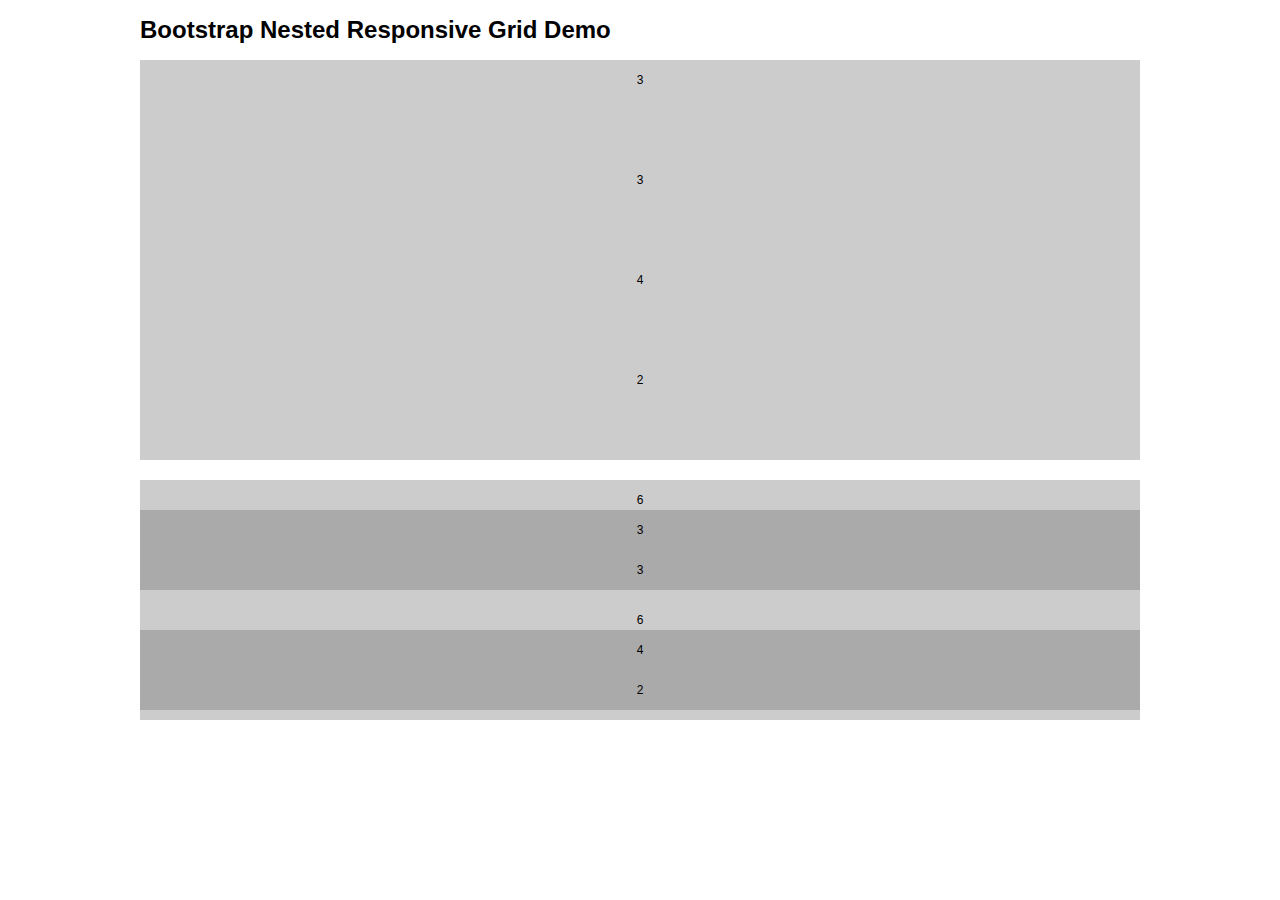
<file: demo/index.html>
<!DOCTYPE html> 
<html> 
<head>
	<title>Bootstrap Nested Responsive Grid Demo</title>
	<meta charset="utf-8" />
	<link rel="stylesheet/less" href="bootstrap.less">
	
	<style>
		body {
			font: 12px/20px Helvetica, Arial, sans-serif;
		}
		.row {
			background: #dedede;
			margin-bottom: 20px;
			overflow: hidden;
		}
		.row > [class*="span"] {
			background: #ccc;
			min-height: 80px;
			text-align: center;
			padding: 10px 0;
		}

		.row .row {
			background: none;
			margin-bottom: 0;
		}
		.row .row > [class*="span"] {
			background: #aaa;
			min-height: 100%;
		}
		.wrapper {
			margin: 0 auto;
			max-width: 1000px;
		}
		.row-fluid {
			margin-left: 0;
		}
		h1 {
			margin: 20px 0;
		}
	</style>
</head>
<body>
	<div class="wrapper">
		<h1>Bootstrap Nested Responsive Grid Demo</h1>
		
		<div class="row row-fluid">
			<div class="span3">3</div>
			<div class="span3">3</div>
			<div class="span4">4</div>
			<div class="span2">2</div>
		</div>
		
		<div class="row row-fluid">
			<div class="span6">
				6
				<div class="row row-fluid">
					<div class="span6">3</div>
					<div class="span6">3</div>
				</div>
			</div>
			<div class="span6">
				6
				<div class="row row-fluid">
					<div class="span8">4</div>
					<div class="span4">2</div>
				</div>
			</div>
		</div>
	</div>
</body>
</html>
</file>
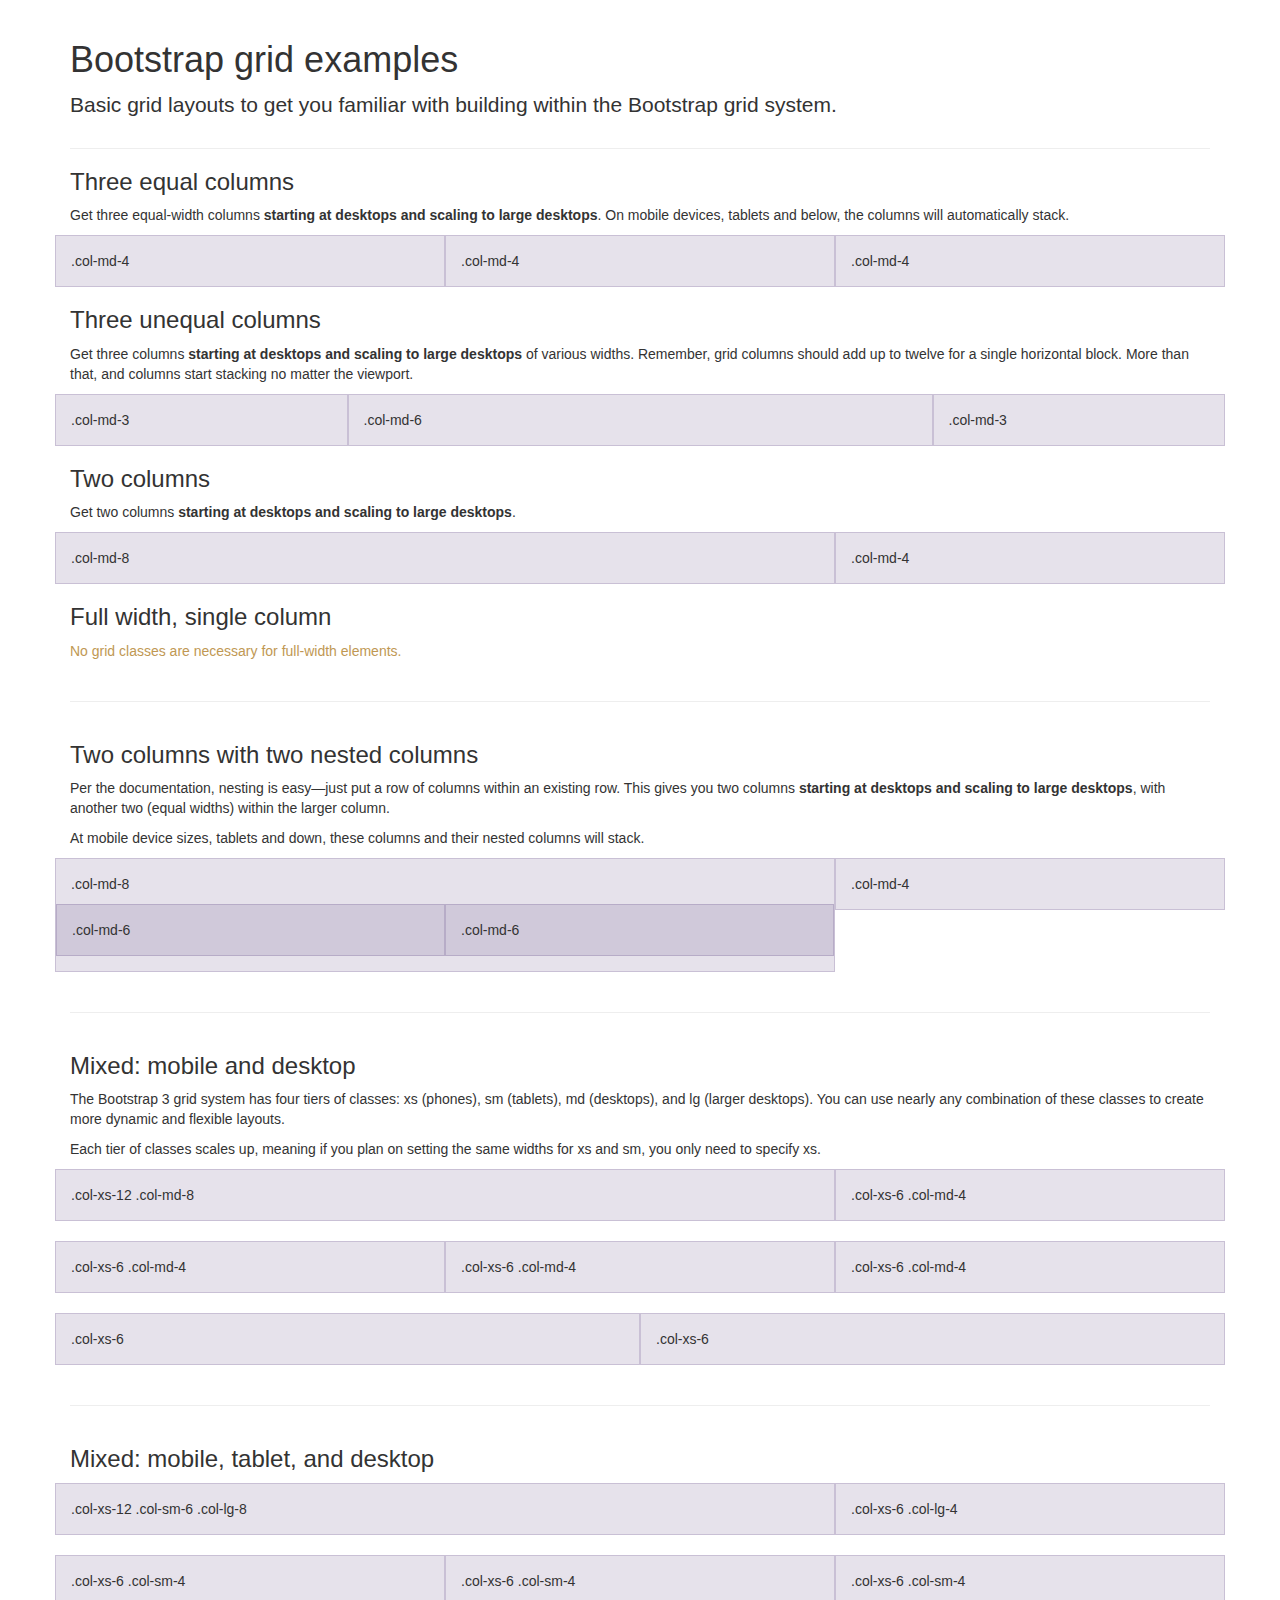
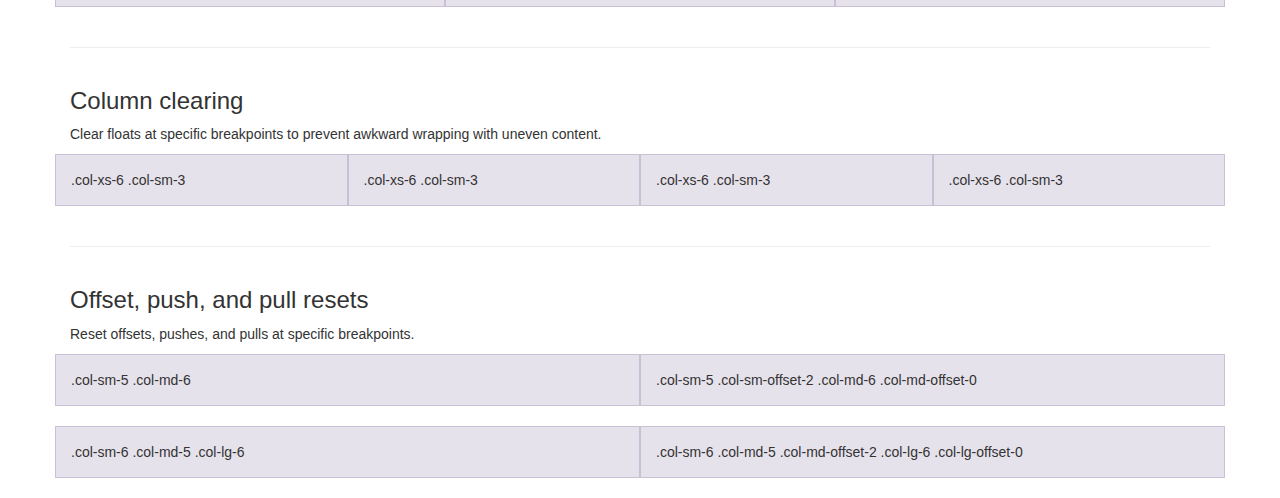
<file: examples/grid/index.html>
<!DOCTYPE html>
<html lang="en">
  <head>
    <meta charset="utf-8">
    <meta http-equiv="X-UA-Compatible" content="IE=edge">
    <meta name="viewport" content="width=device-width, initial-scale=1.0">
    <meta name="description" content="">
    <meta name="author" content="">
    <link rel="shortcut icon" href="../../docs-assets/ico/favicon.png">

    <title>Grid Template for Bootstrap</title>

    <!-- Bootstrap core CSS -->
    <link href="../../dist/css/bootstrap.css" rel="stylesheet">

    <!-- Custom styles for this template -->
    <link href="grid.css" rel="stylesheet">

    <!-- Just for debugging purposes. Don't actually copy this line! -->
    <!--[if lt IE 9]><script src="../../docs-assets/js/ie8-responsive-file-warning.js"></script><![endif]-->

    <!-- HTML5 shim and Respond.js IE8 support of HTML5 elements and media queries -->
    <!--[if lt IE 9]>
      <script src="https://oss.maxcdn.com/libs/html5shiv/3.7.0/html5shiv.js"></script>
      <script src="https://oss.maxcdn.com/libs/respond.js/1.3.0/respond.min.js"></script>
    <![endif]-->
  </head>

  <body>
    <div class="container">

      <div class="page-header">
        <h1>Bootstrap grid examples</h1>
        <p class="lead">Basic grid layouts to get you familiar with building within the Bootstrap grid system.</p>
      </div>

      <h3>Three equal columns</h3>
      <p>Get three equal-width columns <strong>starting at desktops and scaling to large desktops</strong>. On mobile devices, tablets and below, the columns will automatically stack.</p>
      <div class="row">
        <div class="col-md-4">.col-md-4</div>
        <div class="col-md-4">.col-md-4</div>
        <div class="col-md-4">.col-md-4</div>
      </div>

      <h3>Three unequal columns</h3>
      <p>Get three columns <strong>starting at desktops and scaling to large desktops</strong> of various widths. Remember, grid columns should add up to twelve for a single horizontal block. More than that, and columns start stacking no matter the viewport.</p>
      <div class="row">
        <div class="col-md-3">.col-md-3</div>
        <div class="col-md-6">.col-md-6</div>
        <div class="col-md-3">.col-md-3</div>
      </div>

      <h3>Two columns</h3>
      <p>Get two columns <strong>starting at desktops and scaling to large desktops</strong>.</p>
      <div class="row">
        <div class="col-md-8">.col-md-8</div>
        <div class="col-md-4">.col-md-4</div>
      </div>

      <h3>Full width, single column</h3>
      <p class="text-warning">No grid classes are necessary for full-width elements.</p>

      <hr>

      <h3>Two columns with two nested columns</h3>
      <p>Per the documentation, nesting is easy—just put a row of columns within an existing row. This gives you two columns <strong>starting at desktops and scaling to large desktops</strong>, with another two (equal widths) within the larger column.</p>
      <p>At mobile device sizes, tablets and down, these columns and their nested columns will stack.</p>
      <div class="row">
        <div class="col-md-8">
          .col-md-8
          <div class="row">
            <div class="col-md-6">.col-md-6</div>
            <div class="col-md-6">.col-md-6</div>
          </div>
        </div>
        <div class="col-md-4">.col-md-4</div>
      </div>

      <hr>

      <h3>Mixed: mobile and desktop</h3>
      <p>The Bootstrap 3 grid system has four tiers of classes: xs (phones), sm (tablets), md (desktops), and lg (larger desktops). You can use nearly any combination of these classes to create more dynamic and flexible layouts.</p>
      <p>Each tier of classes scales up, meaning if you plan on setting the same widths for xs and sm, you only need to specify xs.</p>
      <div class="row">
        <div class="col-xs-12 col-md-8">.col-xs-12 .col-md-8</div>
        <div class="col-xs-6 col-md-4">.col-xs-6 .col-md-4</div>
      </div>
      <div class="row">
        <div class="col-xs-6 col-md-4">.col-xs-6 .col-md-4</div>
        <div class="col-xs-6 col-md-4">.col-xs-6 .col-md-4</div>
        <div class="col-xs-6 col-md-4">.col-xs-6 .col-md-4</div>
      </div>
      <div class="row">
        <div class="col-xs-6">.col-xs-6</div>
        <div class="col-xs-6">.col-xs-6</div>
      </div>

      <hr>

      <h3>Mixed: mobile, tablet, and desktop</h3>
      <p></p>
      <div class="row">
        <div class="col-xs-12 col-sm-6 col-lg-8">.col-xs-12 .col-sm-6 .col-lg-8</div>
        <div class="col-xs-6 col-lg-4">.col-xs-6 .col-lg-4</div>
      </div>
      <div class="row">
        <div class="col-xs-6 col-sm-4">.col-xs-6 .col-sm-4</div>
        <div class="col-xs-6 col-sm-4">.col-xs-6 .col-sm-4</div>
        <div class="col-xs-6 col-sm-4">.col-xs-6 .col-sm-4</div>
      </div>

      <hr>

      <h3>Column clearing</h3>
      <p>Clear floats at specific breakpoints to prevent awkward wrapping with uneven content.</p>
      <div class="row">
        <div class="col-xs-6 col-sm-3">.col-xs-6 .col-sm-3</div>
        <div class="col-xs-6 col-sm-3">.col-xs-6 .col-sm-3</div>

        <!-- Add the extra clearfix for only the required viewport -->
        <div class="clearfix visible-xs"></div>

        <div class="col-xs-6 col-sm-3">.col-xs-6 .col-sm-3</div>
        <div class="col-xs-6 col-sm-3">.col-xs-6 .col-sm-3</div>
      </div>

      <hr>

      <h3>Offset, push, and pull resets</h3>
      <p>Reset offsets, pushes, and pulls at specific breakpoints.</p>
      <div class="row">
        <div class="col-sm-5 col-md-6">.col-sm-5 .col-md-6</div>
        <div class="col-sm-5 col-sm-offset-2 col-md-6 col-md-offset-0">.col-sm-5 .col-sm-offset-2 .col-md-6 .col-md-offset-0</div>
      </div>
      <div class="row">
        <div class="col-sm-6 col-md-5 col-lg-6">.col-sm-6 .col-md-5 .col-lg-6</div>
        <div class="col-sm-6 col-md-5 col-md-offset-2 col-lg-6 col-lg-offset-0">.col-sm-6 .col-md-5 .col-md-offset-2 .col-lg-6 .col-lg-offset-0</div>
      </div>


    </div> <!-- /container -->


    <!-- Bootstrap core JavaScript
    ================================================== -->
    <!-- Placed at the end of the document so the pages load faster -->
  </body>
</html>
</file>
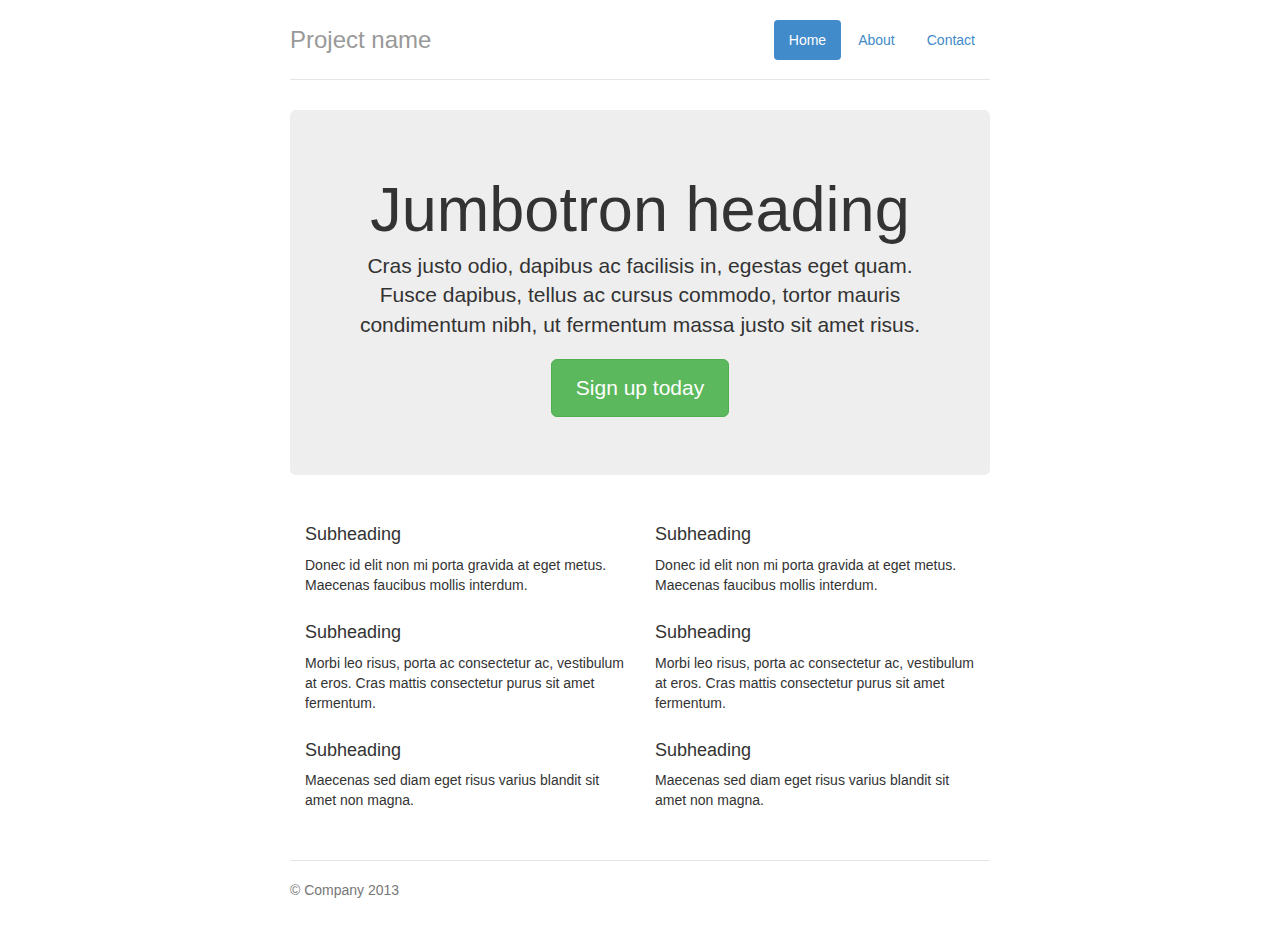
<file: examples/jumbotron-narrow/index.html>
<!DOCTYPE html>
<html lang="en">
  <head>
    <meta charset="utf-8">
    <meta http-equiv="X-UA-Compatible" content="IE=edge">
    <meta name="viewport" content="width=device-width, initial-scale=1.0">
    <meta name="description" content="">
    <meta name="author" content="">
    <link rel="shortcut icon" href="../../docs-assets/ico/favicon.png">

    <title>Narrow Jumbotron Template for Bootstrap</title>

    <!-- Bootstrap core CSS -->
    <link href="../../dist/css/bootstrap.css" rel="stylesheet">

    <!-- Custom styles for this template -->
    <link href="jumbotron-narrow.css" rel="stylesheet">

    <!-- Just for debugging purposes. Don't actually copy this line! -->
    <!--[if lt IE 9]><script src="../../docs-assets/js/ie8-responsive-file-warning.js"></script><![endif]-->

    <!-- HTML5 shim and Respond.js IE8 support of HTML5 elements and media queries -->
    <!--[if lt IE 9]>
      <script src="https://oss.maxcdn.com/libs/html5shiv/3.7.0/html5shiv.js"></script>
      <script src="https://oss.maxcdn.com/libs/respond.js/1.3.0/respond.min.js"></script>
    <![endif]-->
  </head>

  <body>

    <div class="container">
      <div class="header">
        <ul class="nav nav-pills pull-right">
          <li class="active"><a href="#">Home</a></li>
          <li><a href="#">About</a></li>
          <li><a href="#">Contact</a></li>
        </ul>
        <h3 class="text-muted">Project name</h3>
      </div>

      <div class="jumbotron">
        <h1>Jumbotron heading</h1>
        <p class="lead">Cras justo odio, dapibus ac facilisis in, egestas eget quam. Fusce dapibus, tellus ac cursus commodo, tortor mauris condimentum nibh, ut fermentum massa justo sit amet risus.</p>
        <p><a class="btn btn-lg btn-success" href="#" role="button">Sign up today</a></p>
      </div>

      <div class="row marketing">
        <div class="col-lg-6">
          <h4>Subheading</h4>
          <p>Donec id elit non mi porta gravida at eget metus. Maecenas faucibus mollis interdum.</p>

          <h4>Subheading</h4>
          <p>Morbi leo risus, porta ac consectetur ac, vestibulum at eros. Cras mattis consectetur purus sit amet fermentum.</p>

          <h4>Subheading</h4>
          <p>Maecenas sed diam eget risus varius blandit sit amet non magna.</p>
        </div>

        <div class="col-lg-6">
          <h4>Subheading</h4>
          <p>Donec id elit non mi porta gravida at eget metus. Maecenas faucibus mollis interdum.</p>

          <h4>Subheading</h4>
          <p>Morbi leo risus, porta ac consectetur ac, vestibulum at eros. Cras mattis consectetur purus sit amet fermentum.</p>

          <h4>Subheading</h4>
          <p>Maecenas sed diam eget risus varius blandit sit amet non magna.</p>
        </div>
      </div>

      <div class="footer">
        <p>&copy; Company 2013</p>
      </div>

    </div> <!-- /container -->


    <!-- Bootstrap core JavaScript
    ================================================== -->
    <!-- Placed at the end of the document so the pages load faster -->
  </body>
</html>
</file>
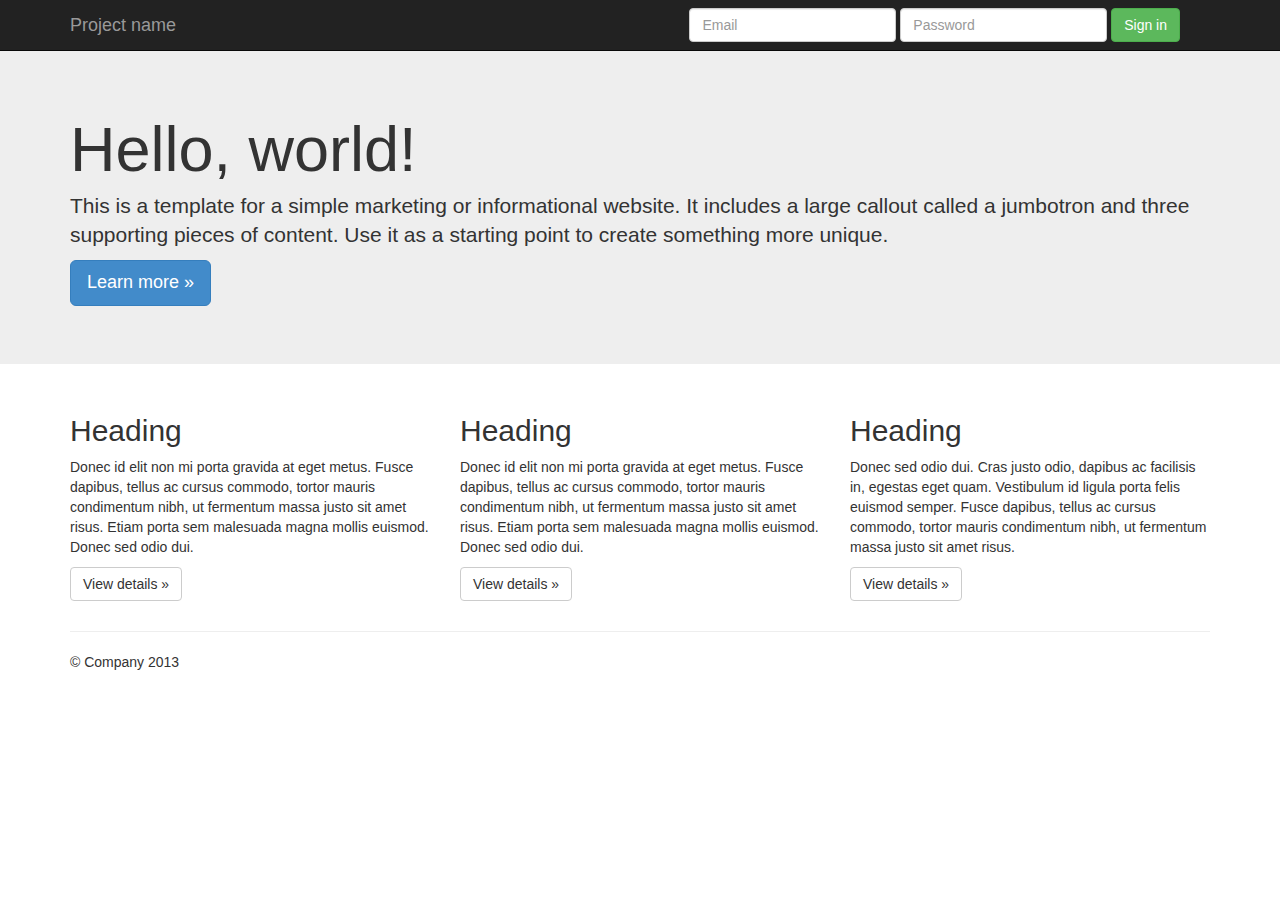
<file: examples/jumbotron/index.html>
<!DOCTYPE html>
<html lang="en">
  <head>
    <meta charset="utf-8">
    <meta http-equiv="X-UA-Compatible" content="IE=edge">
    <meta name="viewport" content="width=device-width, initial-scale=1.0">
    <meta name="description" content="">
    <meta name="author" content="">
    <link rel="shortcut icon" href="../../docs-assets/ico/favicon.png">

    <title>Jumbotron Template for Bootstrap</title>

    <!-- Bootstrap core CSS -->
    <link href="../../dist/css/bootstrap.css" rel="stylesheet">

    <!-- Custom styles for this template -->
    <link href="jumbotron.css" rel="stylesheet">

    <!-- Just for debugging purposes. Don't actually copy this line! -->
    <!--[if lt IE 9]><script src="../../docs-assets/js/ie8-responsive-file-warning.js"></script><![endif]-->

    <!-- HTML5 shim and Respond.js IE8 support of HTML5 elements and media queries -->
    <!--[if lt IE 9]>
      <script src="https://oss.maxcdn.com/libs/html5shiv/3.7.0/html5shiv.js"></script>
      <script src="https://oss.maxcdn.com/libs/respond.js/1.3.0/respond.min.js"></script>
    <![endif]-->
  </head>

  <body>

    <div class="navbar navbar-inverse navbar-fixed-top" role="navigation">
      <div class="container">
        <div class="navbar-header">
          <button type="button" class="navbar-toggle" data-toggle="collapse" data-target=".navbar-collapse">
            <span class="sr-only">Toggle navigation</span>
            <span class="icon-bar"></span>
            <span class="icon-bar"></span>
            <span class="icon-bar"></span>
          </button>
          <a class="navbar-brand" href="#">Project name</a>
        </div>
        <div class="navbar-collapse collapse">
          <form class="navbar-form navbar-right">
            <div class="form-group">
              <input type="text" placeholder="Email" class="form-control">
            </div>
            <div class="form-group">
              <input type="password" placeholder="Password" class="form-control">
            </div>
            <button type="submit" class="btn btn-success">Sign in</button>
          </form>
        </div><!--/.navbar-collapse -->
      </div>
    </div>

    <!-- Main jumbotron for a primary marketing message or call to action -->
    <div class="jumbotron">
      <div class="container">
        <h1>Hello, world!</h1>
        <p>This is a template for a simple marketing or informational website. It includes a large callout called a jumbotron and three supporting pieces of content. Use it as a starting point to create something more unique.</p>
        <p><a class="btn btn-primary btn-lg" role="button">Learn more &raquo;</a></p>
      </div>
    </div>

    <div class="container">
      <!-- Example row of columns -->
      <div class="row">
        <div class="col-md-4">
          <h2>Heading</h2>
          <p>Donec id elit non mi porta gravida at eget metus. Fusce dapibus, tellus ac cursus commodo, tortor mauris condimentum nibh, ut fermentum massa justo sit amet risus. Etiam porta sem malesuada magna mollis euismod. Donec sed odio dui. </p>
          <p><a class="btn btn-default" href="#" role="button">View details &raquo;</a></p>
        </div>
        <div class="col-md-4">
          <h2>Heading</h2>
          <p>Donec id elit non mi porta gravida at eget metus. Fusce dapibus, tellus ac cursus commodo, tortor mauris condimentum nibh, ut fermentum massa justo sit amet risus. Etiam porta sem malesuada magna mollis euismod. Donec sed odio dui. </p>
          <p><a class="btn btn-default" href="#" role="button">View details &raquo;</a></p>
       </div>
        <div class="col-md-4">
          <h2>Heading</h2>
          <p>Donec sed odio dui. Cras justo odio, dapibus ac facilisis in, egestas eget quam. Vestibulum id ligula porta felis euismod semper. Fusce dapibus, tellus ac cursus commodo, tortor mauris condimentum nibh, ut fermentum massa justo sit amet risus.</p>
          <p><a class="btn btn-default" href="#" role="button">View details &raquo;</a></p>
        </div>
      </div>

      <hr>

      <footer>
        <p>&copy; Company 2013</p>
      </footer>
    </div> <!-- /container -->


    <!-- Bootstrap core JavaScript
    ================================================== -->
    <!-- Placed at the end of the document so the pages load faster -->
    <script src="https://code.jquery.com/jquery-1.10.2.min.js"></script>
    <script src="../../dist/js/bootstrap.min.js"></script>
  </body>
</html>
</file>
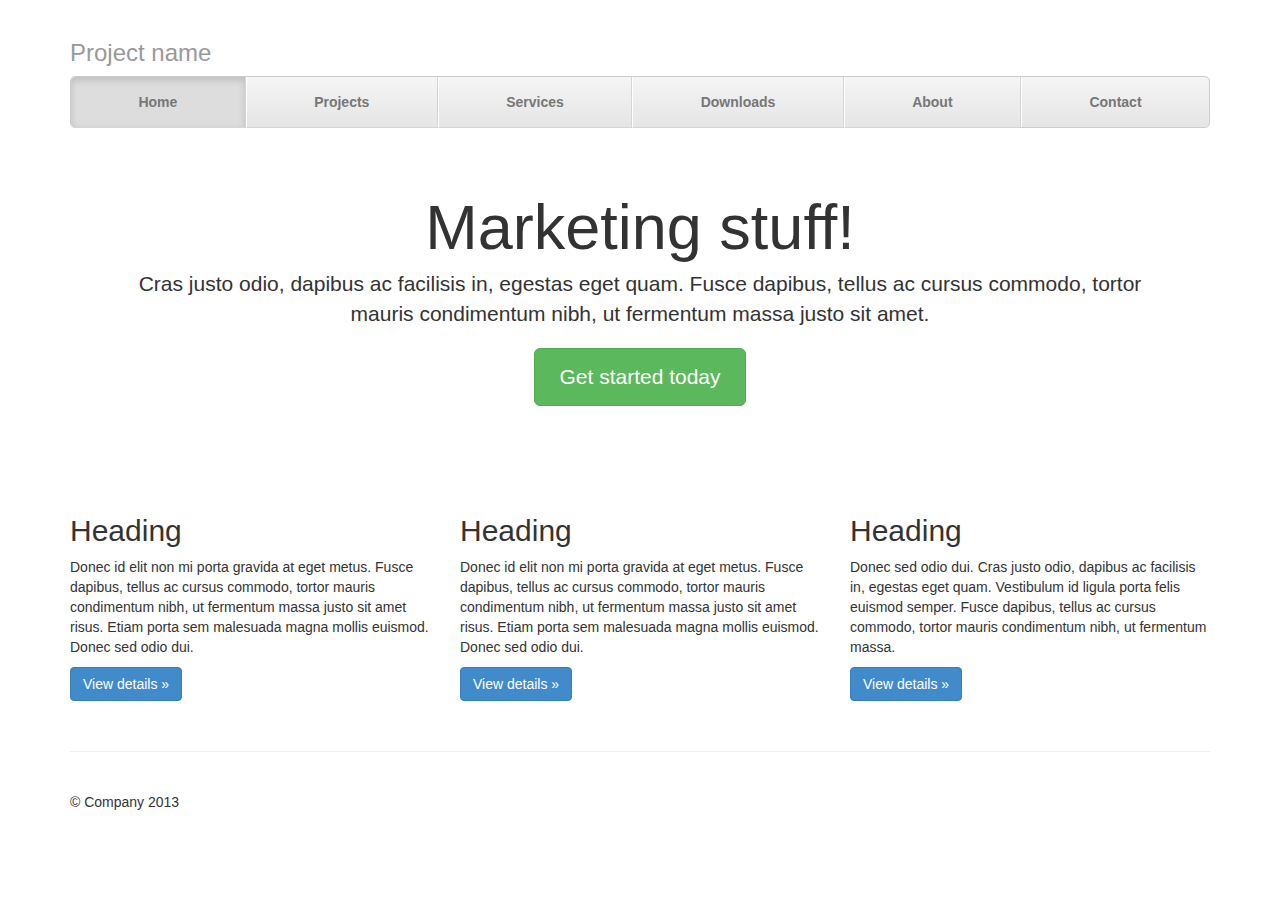
<file: examples/justified-nav/index.html>
<!DOCTYPE html>
<html lang="en">
  <head>
    <meta charset="utf-8">
    <meta http-equiv="X-UA-Compatible" content="IE=edge">
    <meta name="viewport" content="width=device-width, initial-scale=1.0">
    <meta name="description" content="">
    <meta name="author" content="">
    <link rel="shortcut icon" href="../../docs-assets/ico/favicon.png">

    <title>Justified Nav Template for Bootstrap</title>

    <!-- Bootstrap core CSS -->
    <link href="../../dist/css/bootstrap.css" rel="stylesheet">

    <!-- Custom styles for this template -->
    <link href="justified-nav.css" rel="stylesheet">

    <!-- Just for debugging purposes. Don't actually copy this line! -->
    <!--[if lt IE 9]><script src="../../docs-assets/js/ie8-responsive-file-warning.js"></script><![endif]-->

    <!-- HTML5 shim and Respond.js IE8 support of HTML5 elements and media queries -->
    <!--[if lt IE 9]>
      <script src="https://oss.maxcdn.com/libs/html5shiv/3.7.0/html5shiv.js"></script>
      <script src="https://oss.maxcdn.com/libs/respond.js/1.3.0/respond.min.js"></script>
    <![endif]-->
  </head>

  <body>

    <div class="container">

      <div class="masthead">
        <h3 class="text-muted">Project name</h3>
        <ul class="nav nav-justified">
          <li class="active"><a href="#">Home</a></li>
          <li><a href="#">Projects</a></li>
          <li><a href="#">Services</a></li>
          <li><a href="#">Downloads</a></li>
          <li><a href="#">About</a></li>
          <li><a href="#">Contact</a></li>
        </ul>
      </div>

      <!-- Jumbotron -->
      <div class="jumbotron">
        <h1>Marketing stuff!</h1>
        <p class="lead">Cras justo odio, dapibus ac facilisis in, egestas eget quam. Fusce dapibus, tellus ac cursus commodo, tortor mauris condimentum nibh, ut fermentum massa justo sit amet.</p>
        <p><a class="btn btn-lg btn-success" href="#" role="button">Get started today</a></p>
      </div>

      <!-- Example row of columns -->
      <div class="row">
        <div class="col-lg-4">
          <h2>Heading</h2>
          <p>Donec id elit non mi porta gravida at eget metus. Fusce dapibus, tellus ac cursus commodo, tortor mauris condimentum nibh, ut fermentum massa justo sit amet risus. Etiam porta sem malesuada magna mollis euismod. Donec sed odio dui. </p>
          <p><a class="btn btn-primary" href="#" role="button">View details &raquo;</a></p>
        </div>
        <div class="col-lg-4">
          <h2>Heading</h2>
          <p>Donec id elit non mi porta gravida at eget metus. Fusce dapibus, tellus ac cursus commodo, tortor mauris condimentum nibh, ut fermentum massa justo sit amet risus. Etiam porta sem malesuada magna mollis euismod. Donec sed odio dui. </p>
          <p><a class="btn btn-primary" href="#" role="button">View details &raquo;</a></p>
       </div>
        <div class="col-lg-4">
          <h2>Heading</h2>
          <p>Donec sed odio dui. Cras justo odio, dapibus ac facilisis in, egestas eget quam. Vestibulum id ligula porta felis euismod semper. Fusce dapibus, tellus ac cursus commodo, tortor mauris condimentum nibh, ut fermentum massa.</p>
          <p><a class="btn btn-primary" href="#" role="button">View details &raquo;</a></p>
        </div>
      </div>

      <!-- Site footer -->
      <div class="footer">
        <p>&copy; Company 2013</p>
      </div>

    </div> <!-- /container -->


    <!-- Bootstrap core JavaScript
    ================================================== -->
    <!-- Placed at the end of the document so the pages load faster -->
  </body>
</html>
</file>
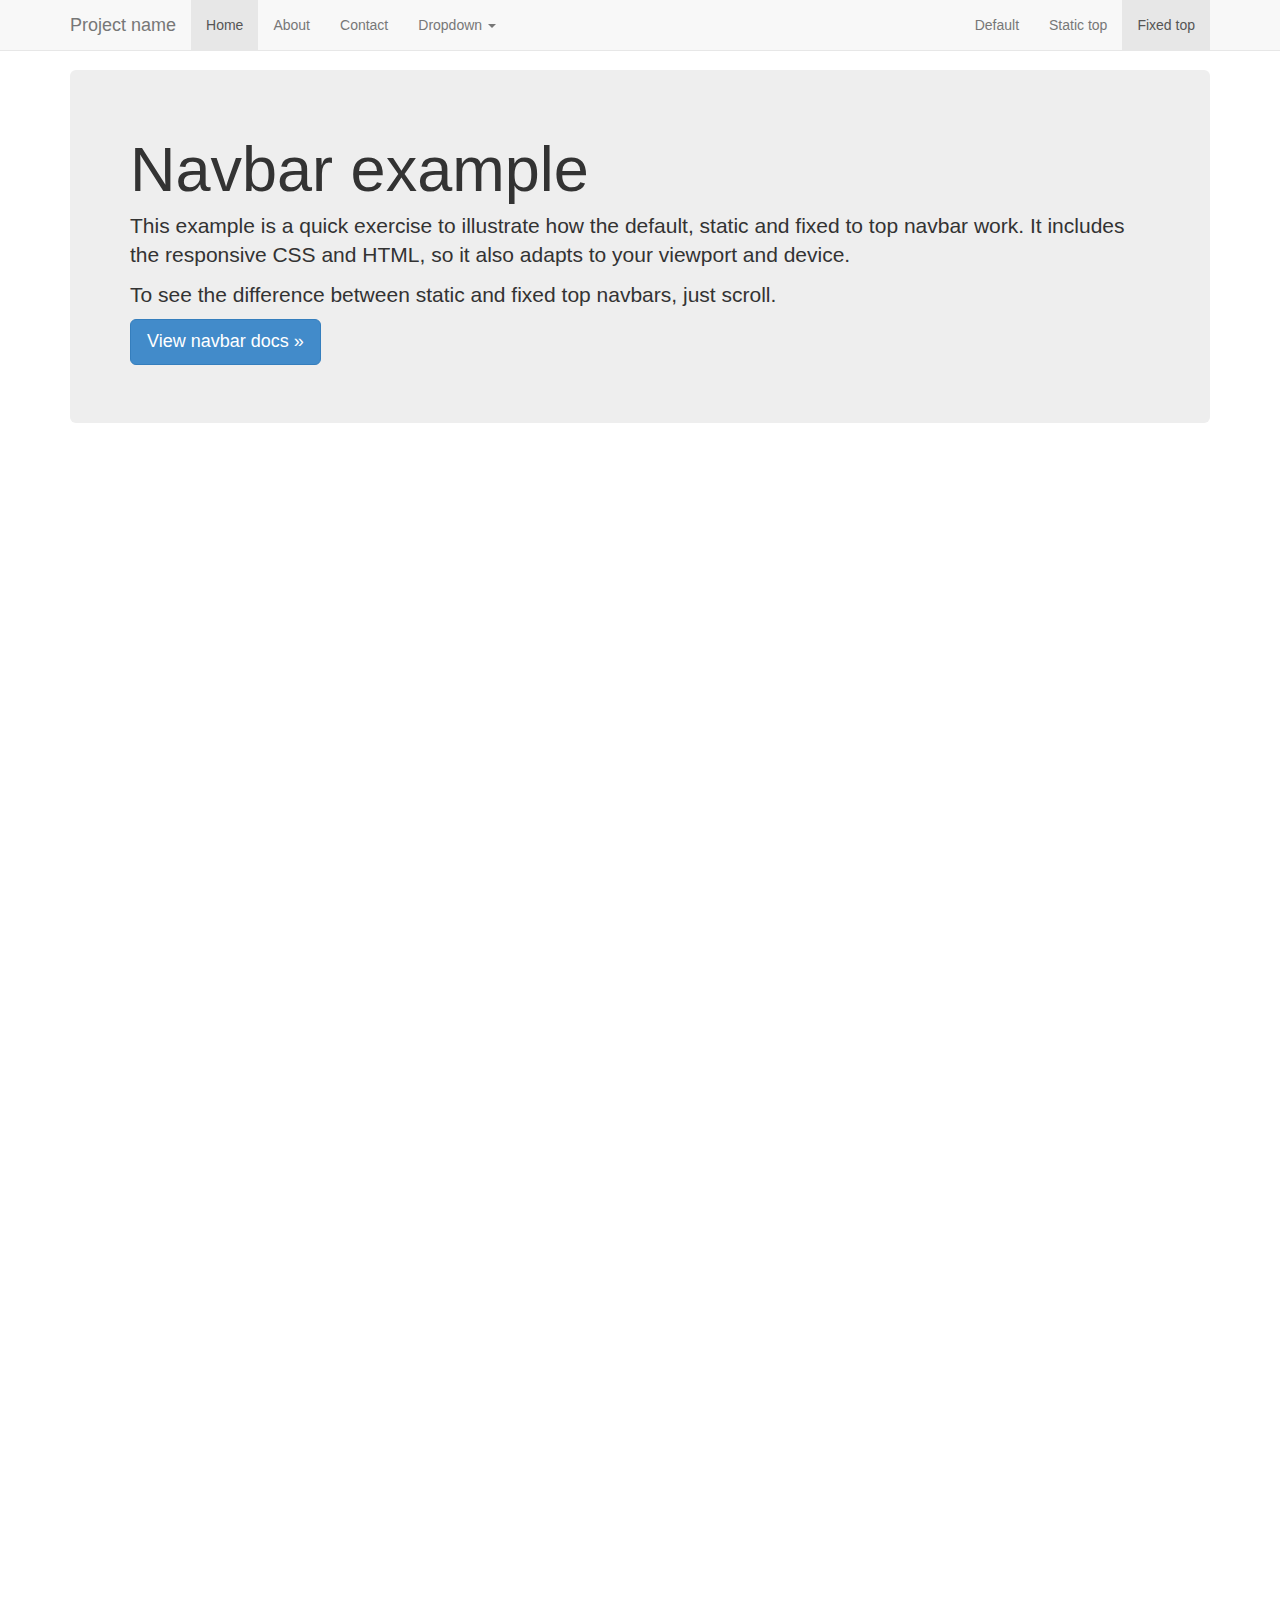
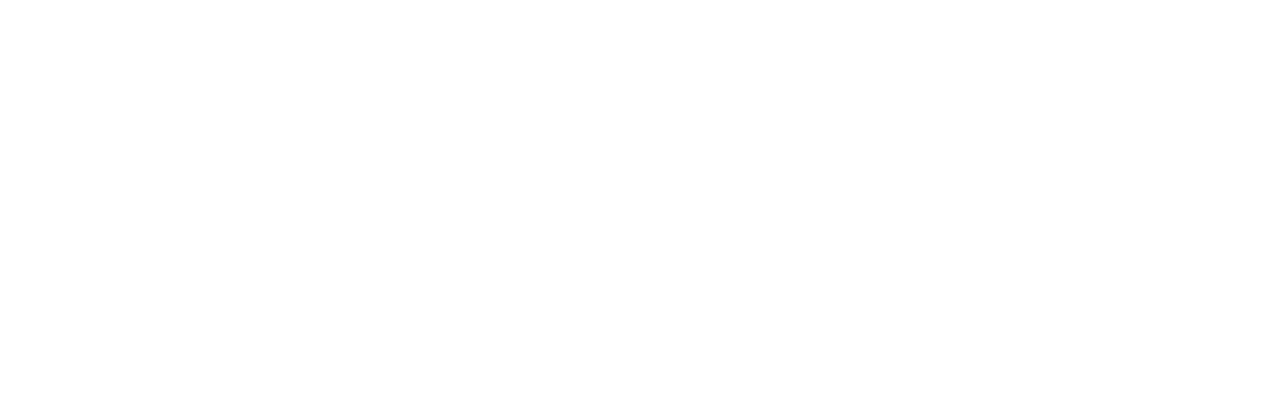
<file: examples/navbar-fixed-top/index.html>
<!DOCTYPE html>
<html lang="en">
  <head>
    <meta charset="utf-8">
    <meta http-equiv="X-UA-Compatible" content="IE=edge">
    <meta name="viewport" content="width=device-width, initial-scale=1.0">
    <meta name="description" content="">
    <meta name="author" content="">
    <link rel="shortcut icon" href="../../docs-assets/ico/favicon.png">

    <title>Fixed Top Navbar Example for Bootstrap</title>

    <!-- Bootstrap core CSS -->
    <link href="../../dist/css/bootstrap.css" rel="stylesheet">

    <!-- Custom styles for this template -->
    <link href="navbar-fixed-top.css" rel="stylesheet">

    <!-- Just for debugging purposes. Don't actually copy this line! -->
    <!--[if lt IE 9]><script src="../../docs-assets/js/ie8-responsive-file-warning.js"></script><![endif]-->

    <!-- HTML5 shim and Respond.js IE8 support of HTML5 elements and media queries -->
    <!--[if lt IE 9]>
      <script src="https://oss.maxcdn.com/libs/html5shiv/3.7.0/html5shiv.js"></script>
      <script src="https://oss.maxcdn.com/libs/respond.js/1.3.0/respond.min.js"></script>
    <![endif]-->
  </head>

  <body>

    <!-- Fixed navbar -->
    <div class="navbar navbar-default navbar-fixed-top" role="navigation">
      <div class="container">
        <div class="navbar-header">
          <button type="button" class="navbar-toggle" data-toggle="collapse" data-target=".navbar-collapse">
            <span class="sr-only">Toggle navigation</span>
            <span class="icon-bar"></span>
            <span class="icon-bar"></span>
            <span class="icon-bar"></span>
          </button>
          <a class="navbar-brand" href="#">Project name</a>
        </div>
        <div class="navbar-collapse collapse">
          <ul class="nav navbar-nav">
            <li class="active"><a href="#">Home</a></li>
            <li><a href="#about">About</a></li>
            <li><a href="#contact">Contact</a></li>
            <li class="dropdown">
              <a href="#" class="dropdown-toggle" data-toggle="dropdown">Dropdown <b class="caret"></b></a>
              <ul class="dropdown-menu">
                <li><a href="#">Action</a></li>
                <li><a href="#">Another action</a></li>
                <li><a href="#">Something else here</a></li>
                <li class="divider"></li>
                <li class="dropdown-header">Nav header</li>
                <li><a href="#">Separated link</a></li>
                <li><a href="#">One more separated link</a></li>
              </ul>
            </li>
          </ul>
          <ul class="nav navbar-nav navbar-right">
            <li><a href="../navbar/">Default</a></li>
            <li><a href="../navbar-static-top/">Static top</a></li>
            <li class="active"><a href="./">Fixed top</a></li>
          </ul>
        </div><!--/.nav-collapse -->
      </div>
    </div>

    <div class="container">

      <!-- Main component for a primary marketing message or call to action -->
      <div class="jumbotron">
        <h1>Navbar example</h1>
        <p>This example is a quick exercise to illustrate how the default, static and fixed to top navbar work. It includes the responsive CSS and HTML, so it also adapts to your viewport and device.</p>
        <p>To see the difference between static and fixed top navbars, just scroll.</p>
        <p>
          <a class="btn btn-lg btn-primary" href="../../components/#navbar" role="button">View navbar docs &raquo;</a>
        </p>
      </div>

    </div> <!-- /container -->


    <!-- Bootstrap core JavaScript
    ================================================== -->
    <!-- Placed at the end of the document so the pages load faster -->
    <script src="https://code.jquery.com/jquery-1.10.2.min.js"></script>
    <script src="../../dist/js/bootstrap.min.js"></script>
  </body>
</html>
</file>
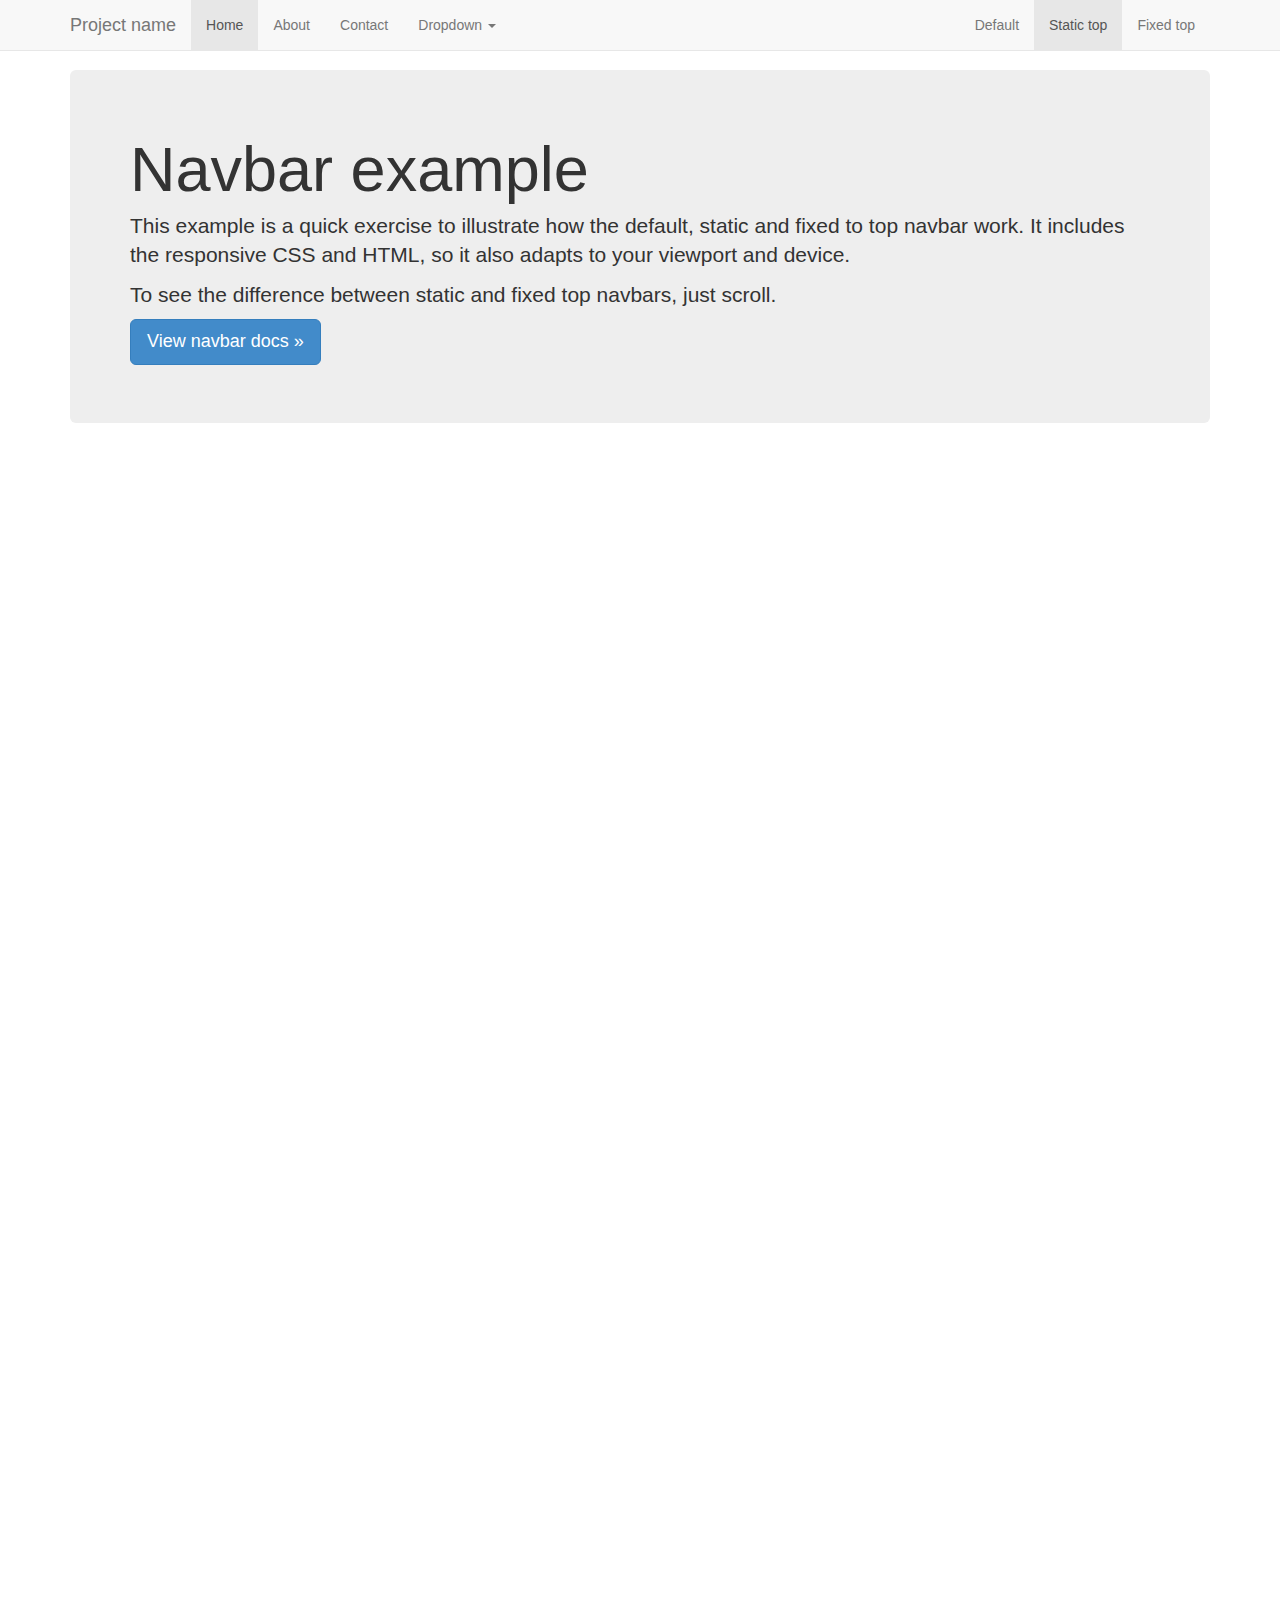
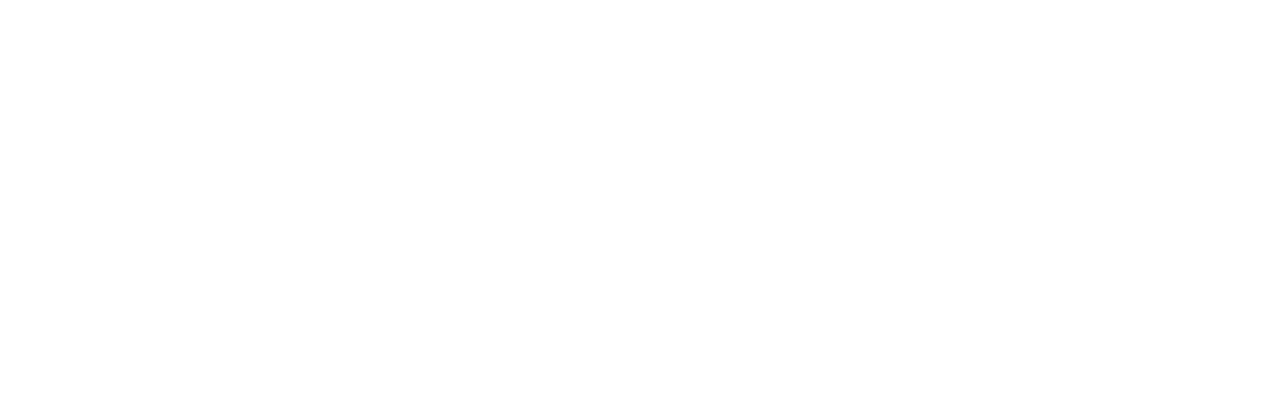
<file: examples/navbar-static-top/index.html>
<!DOCTYPE html>
<html lang="en">
  <head>
    <meta charset="utf-8">
    <meta http-equiv="X-UA-Compatible" content="IE=edge">
    <meta name="viewport" content="width=device-width, initial-scale=1.0">
    <meta name="description" content="">
    <meta name="author" content="">
    <link rel="shortcut icon" href="../../docs-assets/ico/favicon.png">

    <title>Static Top Navbar Example for Bootstrap</title>

    <!-- Bootstrap core CSS -->
    <link href="../../dist/css/bootstrap.css" rel="stylesheet">

    <!-- Custom styles for this template -->
    <link href="navbar-static-top.css" rel="stylesheet">

    <!-- Just for debugging purposes. Don't actually copy this line! -->
    <!--[if lt IE 9]><script src="../../docs-assets/js/ie8-responsive-file-warning.js"></script><![endif]-->

    <!-- HTML5 shim and Respond.js IE8 support of HTML5 elements and media queries -->
    <!--[if lt IE 9]>
      <script src="https://oss.maxcdn.com/libs/html5shiv/3.7.0/html5shiv.js"></script>
      <script src="https://oss.maxcdn.com/libs/respond.js/1.3.0/respond.min.js"></script>
    <![endif]-->
  </head>

  <body>

    <!-- Static navbar -->
    <div class="navbar navbar-default navbar-static-top" role="navigation">
      <div class="container">
        <div class="navbar-header">
          <button type="button" class="navbar-toggle" data-toggle="collapse" data-target=".navbar-collapse">
            <span class="sr-only">Toggle navigation</span>
            <span class="icon-bar"></span>
            <span class="icon-bar"></span>
            <span class="icon-bar"></span>
          </button>
          <a class="navbar-brand" href="#">Project name</a>
        </div>
        <div class="navbar-collapse collapse">
          <ul class="nav navbar-nav">
            <li class="active"><a href="#">Home</a></li>
            <li><a href="#about">About</a></li>
            <li><a href="#contact">Contact</a></li>
            <li class="dropdown">
              <a href="#" class="dropdown-toggle" data-toggle="dropdown">Dropdown <b class="caret"></b></a>
              <ul class="dropdown-menu">
                <li><a href="#">Action</a></li>
                <li><a href="#">Another action</a></li>
                <li><a href="#">Something else here</a></li>
                <li class="divider"></li>
                <li class="dropdown-header">Nav header</li>
                <li><a href="#">Separated link</a></li>
                <li><a href="#">One more separated link</a></li>
              </ul>
            </li>
          </ul>
          <ul class="nav navbar-nav navbar-right">
            <li><a href="../navbar/">Default</a></li>
            <li class="active"><a href="./">Static top</a></li>
            <li><a href="../navbar-fixed-top/">Fixed top</a></li>
          </ul>
        </div><!--/.nav-collapse -->
      </div>
    </div>


    <div class="container">

      <!-- Main component for a primary marketing message or call to action -->
      <div class="jumbotron">
        <h1>Navbar example</h1>
        <p>This example is a quick exercise to illustrate how the default, static and fixed to top navbar work. It includes the responsive CSS and HTML, so it also adapts to your viewport and device.</p>
        <p>To see the difference between static and fixed top navbars, just scroll.</p>
        <p>
          <a class="btn btn-lg btn-primary" href="../../components/#navbar" role="button">View navbar docs &raquo;</a>
        </p>
      </div>

    </div> <!-- /container -->


    <!-- Bootstrap core JavaScript
    ================================================== -->
    <!-- Placed at the end of the document so the pages load faster -->
    <script src="https://code.jquery.com/jquery-1.10.2.min.js"></script>
    <script src="../../dist/js/bootstrap.min.js"></script>
  </body>
</html>
</file>
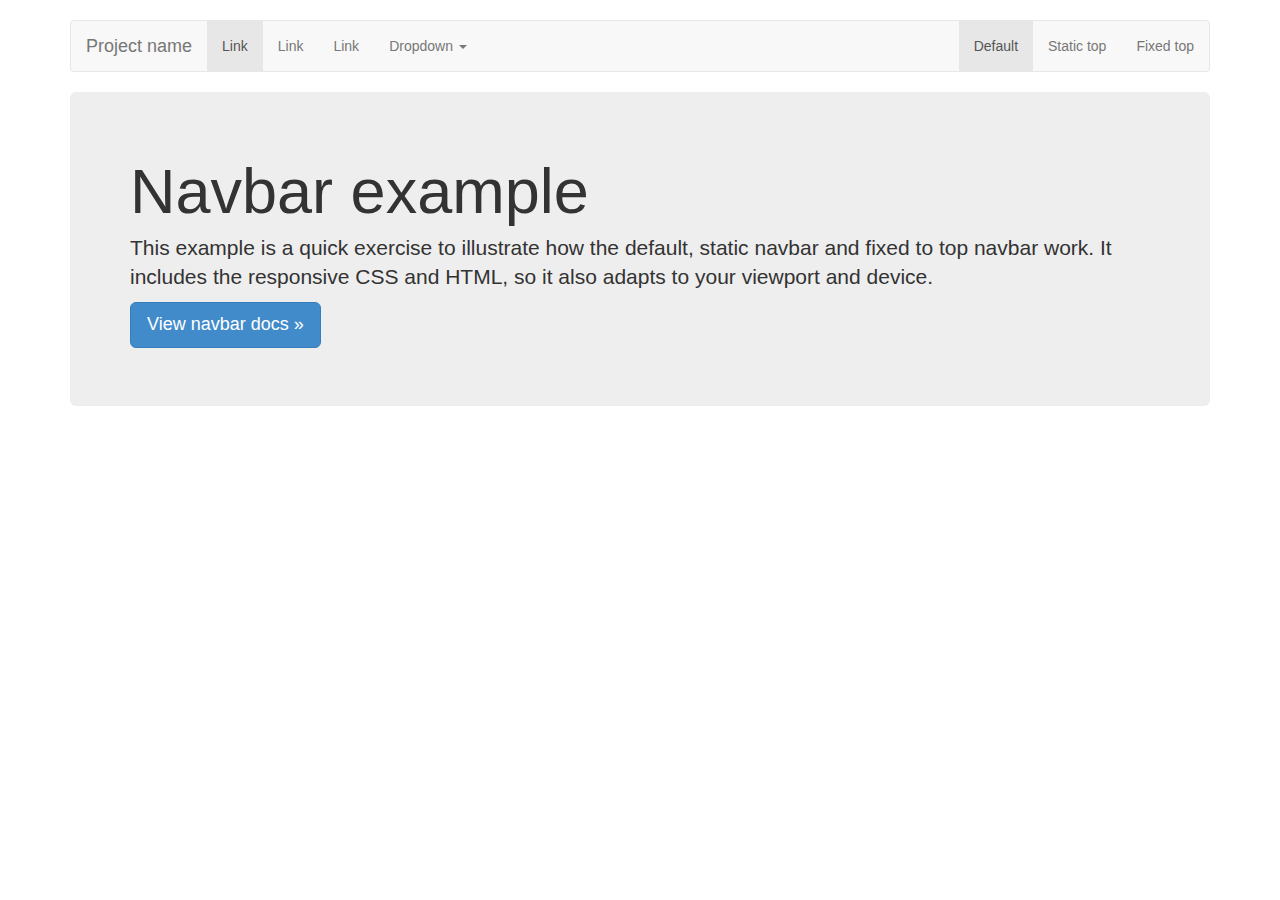
<file: examples/navbar/index.html>
<!DOCTYPE html>
<html lang="en">
  <head>
    <meta charset="utf-8">
    <meta http-equiv="X-UA-Compatible" content="IE=edge">
    <meta name="viewport" content="width=device-width, initial-scale=1.0">
    <meta name="description" content="">
    <meta name="author" content="">
    <link rel="shortcut icon" href="../../docs-assets/ico/favicon.png">

    <title>Navbar Template for Bootstrap</title>

    <!-- Bootstrap core CSS -->
    <link href="../../dist/css/bootstrap.css" rel="stylesheet">

    <!-- Custom styles for this template -->
    <link href="navbar.css" rel="stylesheet">

    <!-- Just for debugging purposes. Don't actually copy this line! -->
    <!--[if lt IE 9]><script src="../../docs-assets/js/ie8-responsive-file-warning.js"></script><![endif]-->

    <!-- HTML5 shim and Respond.js IE8 support of HTML5 elements and media queries -->
    <!--[if lt IE 9]>
      <script src="https://oss.maxcdn.com/libs/html5shiv/3.7.0/html5shiv.js"></script>
      <script src="https://oss.maxcdn.com/libs/respond.js/1.3.0/respond.min.js"></script>
    <![endif]-->
  </head>

  <body>

    <div class="container">

      <!-- Static navbar -->
      <div class="navbar navbar-default" role="navigation">
        <div class="navbar-header">
          <button type="button" class="navbar-toggle" data-toggle="collapse" data-target=".navbar-collapse">
            <span class="sr-only">Toggle navigation</span>
            <span class="icon-bar"></span>
            <span class="icon-bar"></span>
            <span class="icon-bar"></span>
          </button>
          <a class="navbar-brand" href="#">Project name</a>
        </div>
        <div class="navbar-collapse collapse">
          <ul class="nav navbar-nav">
            <li class="active"><a href="#">Link</a></li>
            <li><a href="#">Link</a></li>
            <li><a href="#">Link</a></li>
            <li class="dropdown">
              <a href="#" class="dropdown-toggle" data-toggle="dropdown">Dropdown <b class="caret"></b></a>
              <ul class="dropdown-menu">
                <li><a href="#">Action</a></li>
                <li><a href="#">Another action</a></li>
                <li><a href="#">Something else here</a></li>
                <li class="divider"></li>
                <li class="dropdown-header">Nav header</li>
                <li><a href="#">Separated link</a></li>
                <li><a href="#">One more separated link</a></li>
              </ul>
            </li>
          </ul>
          <ul class="nav navbar-nav navbar-right">
            <li class="active"><a href="./">Default</a></li>
            <li><a href="../navbar-static-top/">Static top</a></li>
            <li><a href="../navbar-fixed-top/">Fixed top</a></li>
          </ul>
        </div><!--/.nav-collapse -->
      </div>

      <!-- Main component for a primary marketing message or call to action -->
      <div class="jumbotron">
        <h1>Navbar example</h1>
        <p>This example is a quick exercise to illustrate how the default, static navbar and fixed to top navbar work. It includes the responsive CSS and HTML, so it also adapts to your viewport and device.</p>
        <p>
          <a class="btn btn-lg btn-primary" href="../../components/#navbar" role="button">View navbar docs &raquo;</a>
        </p>
      </div>

    </div> <!-- /container -->


    <!-- Bootstrap core JavaScript
    ================================================== -->
    <!-- Placed at the end of the document so the pages load faster -->
    <script src="https://code.jquery.com/jquery-1.10.2.min.js"></script>
    <script src="../../dist/js/bootstrap.min.js"></script>
  </body>
</html>
</file>
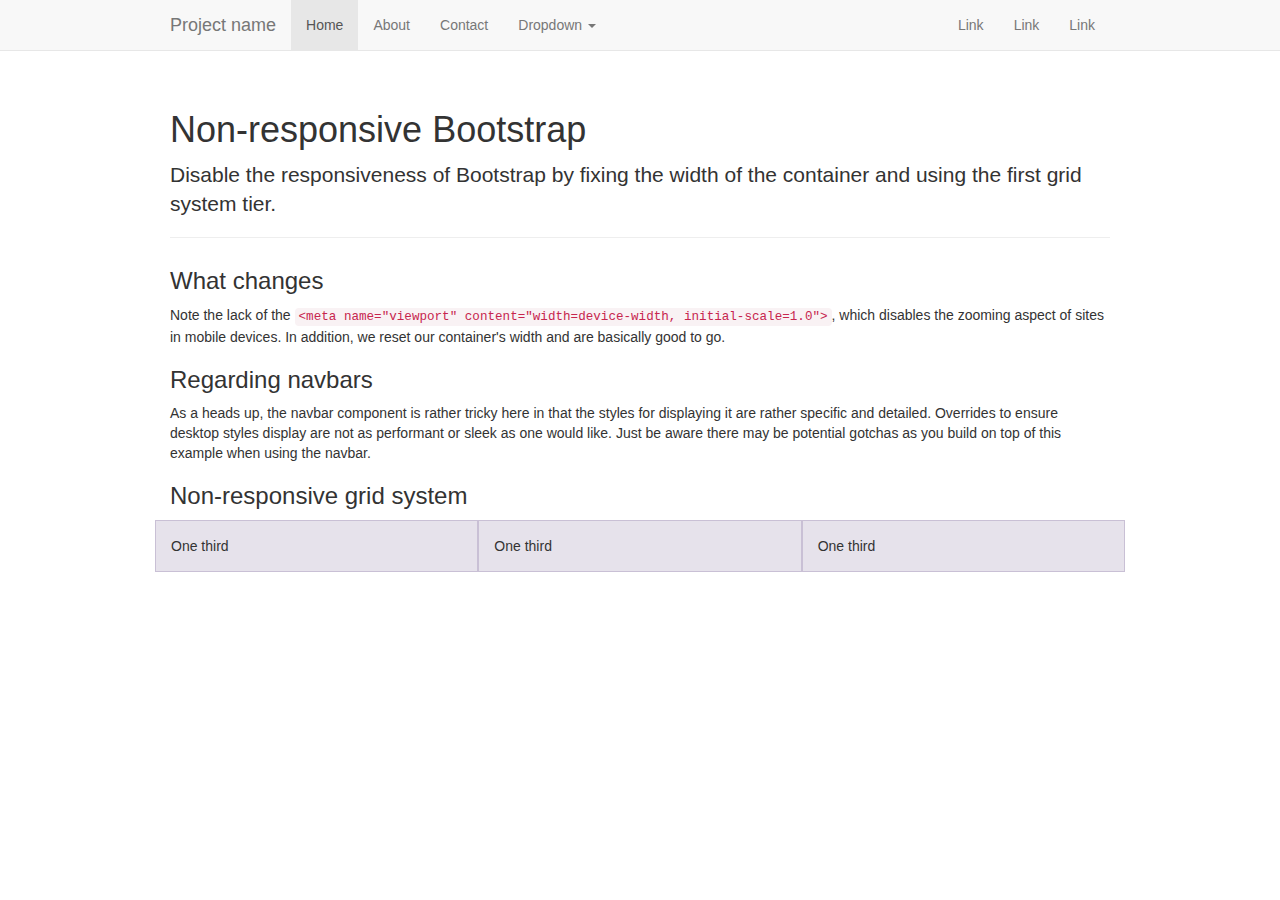
<file: examples/non-responsive/index.html>
<!DOCTYPE html>
<html lang="en">
  <head>
    <meta charset="utf-8">
    <meta http-equiv="X-UA-Compatible" content="IE=edge">
    <meta name="description" content="">
    <meta name="author" content="">

    <!-- Note there is no responsive meta tag here -->

    <link rel="shortcut icon" href="../../docs-assets/ico/favicon.png">

    <title>Non-responsive Template for Bootstrap</title>

    <!-- Bootstrap core CSS -->
    <link href="../../dist/css/bootstrap.css" rel="stylesheet">

    <!-- Custom styles for this template -->
    <link href="non-responsive.css" rel="stylesheet">

    <!-- Just for debugging purposes. Don't actually copy this line! -->
    <!--[if lt IE 9]><script src="../../docs-assets/js/ie8-responsive-file-warning.js"></script><![endif]-->

    <!-- HTML5 shim and Respond.js IE8 support of HTML5 elements and media queries -->
    <!--[if lt IE 9]>
      <script src="https://oss.maxcdn.com/libs/html5shiv/3.7.0/html5shiv.js"></script>
      <script src="https://oss.maxcdn.com/libs/respond.js/1.3.0/respond.min.js"></script>
    <![endif]-->
  </head>

  <body>

    <!-- Fixed navbar -->
    <div class="navbar navbar-default navbar-fixed-top" role="navigation">
      <div class="container">
        <div class="navbar-header">
          <button type="button" class="navbar-toggle" data-toggle="collapse" data-target=".navbar-collapse">
            <span class="sr-only">Toggle navigation</span>
            <span class="icon-bar"></span>
            <span class="icon-bar"></span>
            <span class="icon-bar"></span>
          </button>
          <a class="navbar-brand" href="#">Project name</a>
        </div>
        <div class="navbar-collapse collapse">
          <ul class="nav navbar-nav">
            <li class="active"><a href="#">Home</a></li>
            <li><a href="#about">About</a></li>
            <li><a href="#contact">Contact</a></li>
            <li class="dropdown">
              <a href="#" class="dropdown-toggle" data-toggle="dropdown">Dropdown <b class="caret"></b></a>
              <ul class="dropdown-menu">
                <li><a href="#">Action</a></li>
                <li><a href="#">Another action</a></li>
                <li><a href="#">Something else here</a></li>
                <li class="divider"></li>
                <li class="dropdown-header">Nav header</li>
                <li><a href="#">Separated link</a></li>
                <li><a href="#">One more separated link</a></li>
              </ul>
            </li>
          </ul>
          <ul class="nav navbar-nav navbar-right">
            <li><a href="#">Link</a></li>
            <li><a href="#">Link</a></li>
            <li><a href="#">Link</a></li>
          </ul>
        </div><!--/.nav-collapse -->
      </div>
    </div>

    <div class="container">

      <div class="page-header">
        <h1>Non-responsive Bootstrap</h1>
        <p class="lead">Disable the responsiveness of Bootstrap by fixing the width of the container and using the first grid system tier.</p>
      </div>

      <h3>What changes</h3>
      <p>Note the lack of the <code>&lt;meta name="viewport" content="width=device-width, initial-scale=1.0"&gt;</code>, which disables the zooming aspect of sites in mobile devices. In addition, we reset our container's width and are basically good to go.</p>

      <h3>Regarding navbars</h3>
      <p>As a heads up, the navbar component is rather tricky here in that the styles for displaying it are rather specific and detailed. Overrides to ensure desktop styles display are not as performant or sleek as one would like. Just be aware there may be potential gotchas as you build on top of this example when using the navbar.</p>

      <h3>Non-responsive grid system</h3>
      <div class="row">
        <div class="col-xs-4">One third</div>
        <div class="col-xs-4">One third</div>
        <div class="col-xs-4">One third</div>
      </div>

    </div> <!-- /container -->


    <!-- Bootstrap core JavaScript
    ================================================== -->
    <!-- Placed at the end of the document so the pages load faster -->
    <script src="https://code.jquery.com/jquery-1.10.2.min.js"></script>
    <script src="../../dist/js/bootstrap.min.js"></script>
  </body>
</html>
</file>
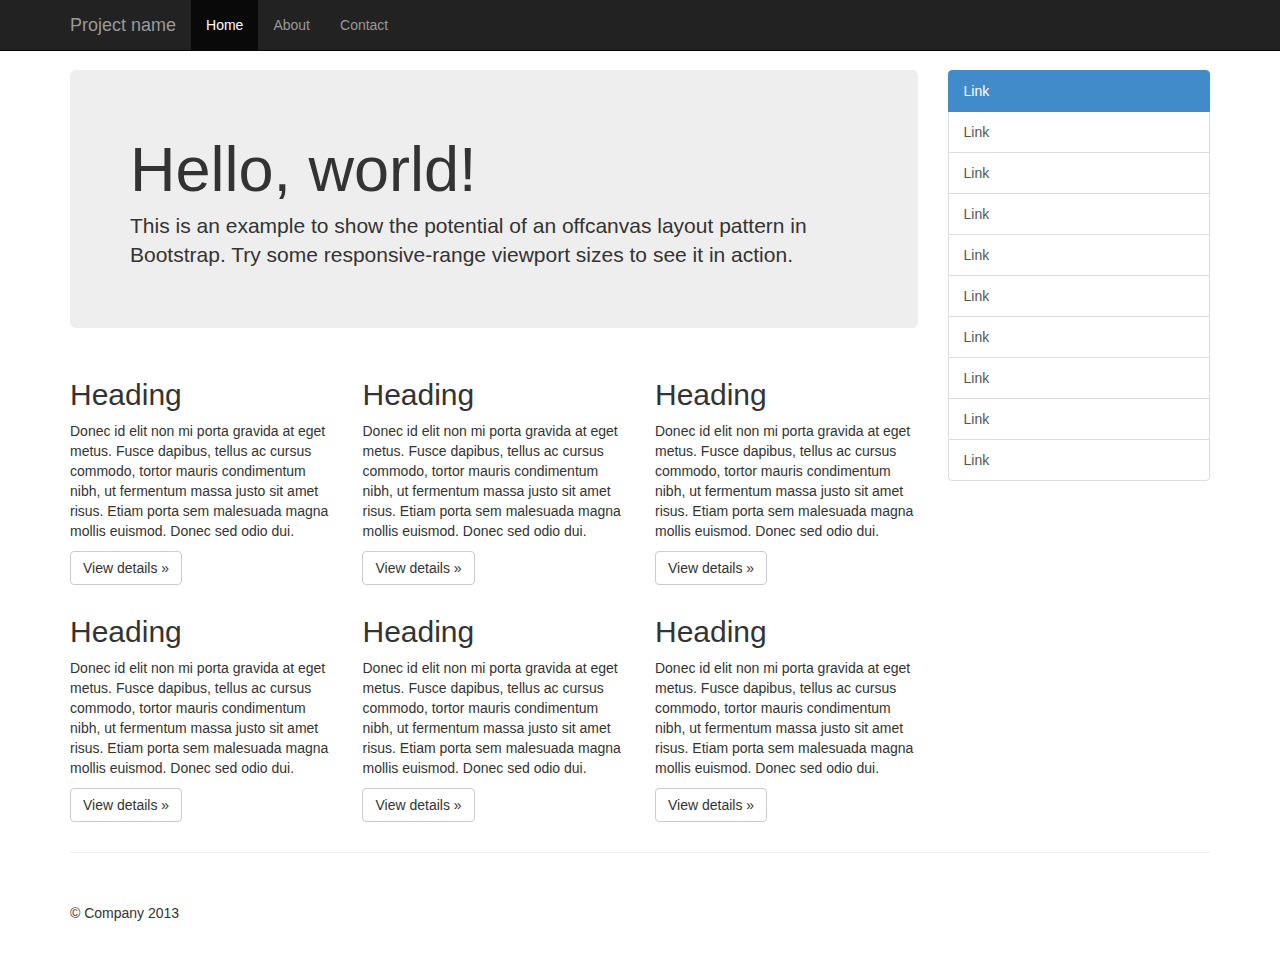
<file: examples/offcanvas/index.html>
<!DOCTYPE html>
<html lang="en">
  <head>
    <meta charset="utf-8">
    <meta http-equiv="X-UA-Compatible" content="IE=edge">
    <meta name="viewport" content="width=device-width, initial-scale=1.0">
    <meta name="description" content="">
    <meta name="author" content="">
    <link rel="shortcut icon" href="../../docs-assets/ico/favicon.png">

    <title>Off Canvas Template for Bootstrap</title>

    <!-- Bootstrap core CSS -->
    <link href="../../dist/css/bootstrap.min.css" rel="stylesheet">

    <!-- Custom styles for this template -->
    <link href="offcanvas.css" rel="stylesheet">

    <!-- Just for debugging purposes. Don't actually copy this line! -->
    <!--[if lt IE 9]><script src="../../docs-assets/js/ie8-responsive-file-warning.js"></script><![endif]-->

    <!-- HTML5 shim and Respond.js IE8 support of HTML5 elements and media queries -->
    <!--[if lt IE 9]>
      <script src="https://oss.maxcdn.com/libs/html5shiv/3.7.0/html5shiv.js"></script>
      <script src="https://oss.maxcdn.com/libs/respond.js/1.3.0/respond.min.js"></script>
    <![endif]-->
  </head>

  <body>
    <div class="navbar navbar-fixed-top navbar-inverse" role="navigation">
      <div class="container">
        <div class="navbar-header">
          <button type="button" class="navbar-toggle" data-toggle="collapse" data-target=".navbar-collapse">
            <span class="sr-only">Toggle navigation</span>
            <span class="icon-bar"></span>
            <span class="icon-bar"></span>
            <span class="icon-bar"></span>
          </button>
          <a class="navbar-brand" href="#">Project name</a>
        </div>
        <div class="collapse navbar-collapse">
          <ul class="nav navbar-nav">
            <li class="active"><a href="#">Home</a></li>
            <li><a href="#about">About</a></li>
            <li><a href="#contact">Contact</a></li>
          </ul>
        </div><!-- /.nav-collapse -->
      </div><!-- /.container -->
    </div><!-- /.navbar -->

    <div class="container">

      <div class="row row-offcanvas row-offcanvas-right">

        <div class="col-xs-12 col-sm-9">
          <p class="pull-right visible-xs">
            <button type="button" class="btn btn-primary btn-xs" data-toggle="offcanvas">Toggle nav</button>
          </p>
          <div class="jumbotron">
            <h1>Hello, world!</h1>
            <p>This is an example to show the potential of an offcanvas layout pattern in Bootstrap. Try some responsive-range viewport sizes to see it in action.</p>
          </div>
          <div class="row">
            <div class="col-6 col-sm-6 col-lg-4">
              <h2>Heading</h2>
              <p>Donec id elit non mi porta gravida at eget metus. Fusce dapibus, tellus ac cursus commodo, tortor mauris condimentum nibh, ut fermentum massa justo sit amet risus. Etiam porta sem malesuada magna mollis euismod. Donec sed odio dui. </p>
              <p><a class="btn btn-default" href="#" role="button">View details &raquo;</a></p>
            </div><!--/span-->
            <div class="col-6 col-sm-6 col-lg-4">
              <h2>Heading</h2>
              <p>Donec id elit non mi porta gravida at eget metus. Fusce dapibus, tellus ac cursus commodo, tortor mauris condimentum nibh, ut fermentum massa justo sit amet risus. Etiam porta sem malesuada magna mollis euismod. Donec sed odio dui. </p>
              <p><a class="btn btn-default" href="#" role="button">View details &raquo;</a></p>
            </div><!--/span-->
            <div class="col-6 col-sm-6 col-lg-4">
              <h2>Heading</h2>
              <p>Donec id elit non mi porta gravida at eget metus. Fusce dapibus, tellus ac cursus commodo, tortor mauris condimentum nibh, ut fermentum massa justo sit amet risus. Etiam porta sem malesuada magna mollis euismod. Donec sed odio dui. </p>
              <p><a class="btn btn-default" href="#" role="button">View details &raquo;</a></p>
            </div><!--/span-->
            <div class="col-6 col-sm-6 col-lg-4">
              <h2>Heading</h2>
              <p>Donec id elit non mi porta gravida at eget metus. Fusce dapibus, tellus ac cursus commodo, tortor mauris condimentum nibh, ut fermentum massa justo sit amet risus. Etiam porta sem malesuada magna mollis euismod. Donec sed odio dui. </p>
              <p><a class="btn btn-default" href="#" role="button">View details &raquo;</a></p>
            </div><!--/span-->
            <div class="col-6 col-sm-6 col-lg-4">
              <h2>Heading</h2>
              <p>Donec id elit non mi porta gravida at eget metus. Fusce dapibus, tellus ac cursus commodo, tortor mauris condimentum nibh, ut fermentum massa justo sit amet risus. Etiam porta sem malesuada magna mollis euismod. Donec sed odio dui. </p>
              <p><a class="btn btn-default" href="#" role="button">View details &raquo;</a></p>
            </div><!--/span-->
            <div class="col-6 col-sm-6 col-lg-4">
              <h2>Heading</h2>
              <p>Donec id elit non mi porta gravida at eget metus. Fusce dapibus, tellus ac cursus commodo, tortor mauris condimentum nibh, ut fermentum massa justo sit amet risus. Etiam porta sem malesuada magna mollis euismod. Donec sed odio dui. </p>
              <p><a class="btn btn-default" href="#" role="button">View details &raquo;</a></p>
            </div><!--/span-->
          </div><!--/row-->
        </div><!--/span-->

        <div class="col-xs-6 col-sm-3 sidebar-offcanvas" id="sidebar" role="navigation">
          <div class="list-group">
            <a href="#" class="list-group-item active">Link</a>
            <a href="#" class="list-group-item">Link</a>
            <a href="#" class="list-group-item">Link</a>
            <a href="#" class="list-group-item">Link</a>
            <a href="#" class="list-group-item">Link</a>
            <a href="#" class="list-group-item">Link</a>
            <a href="#" class="list-group-item">Link</a>
            <a href="#" class="list-group-item">Link</a>
            <a href="#" class="list-group-item">Link</a>
            <a href="#" class="list-group-item">Link</a>
          </div>
        </div><!--/span-->
      </div><!--/row-->

      <hr>

      <footer>
        <p>&copy; Company 2013</p>
      </footer>

    </div><!--/.container-->



    <!-- Bootstrap core JavaScript
    ================================================== -->
    <!-- Placed at the end of the document so the pages load faster -->
    <script src="https://code.jquery.com/jquery-1.10.2.min.js"></script>
    <script src="../../dist/js/bootstrap.min.js"></script>
    <script src="offcanvas.js"></script>
  </body>
</html>
</file>
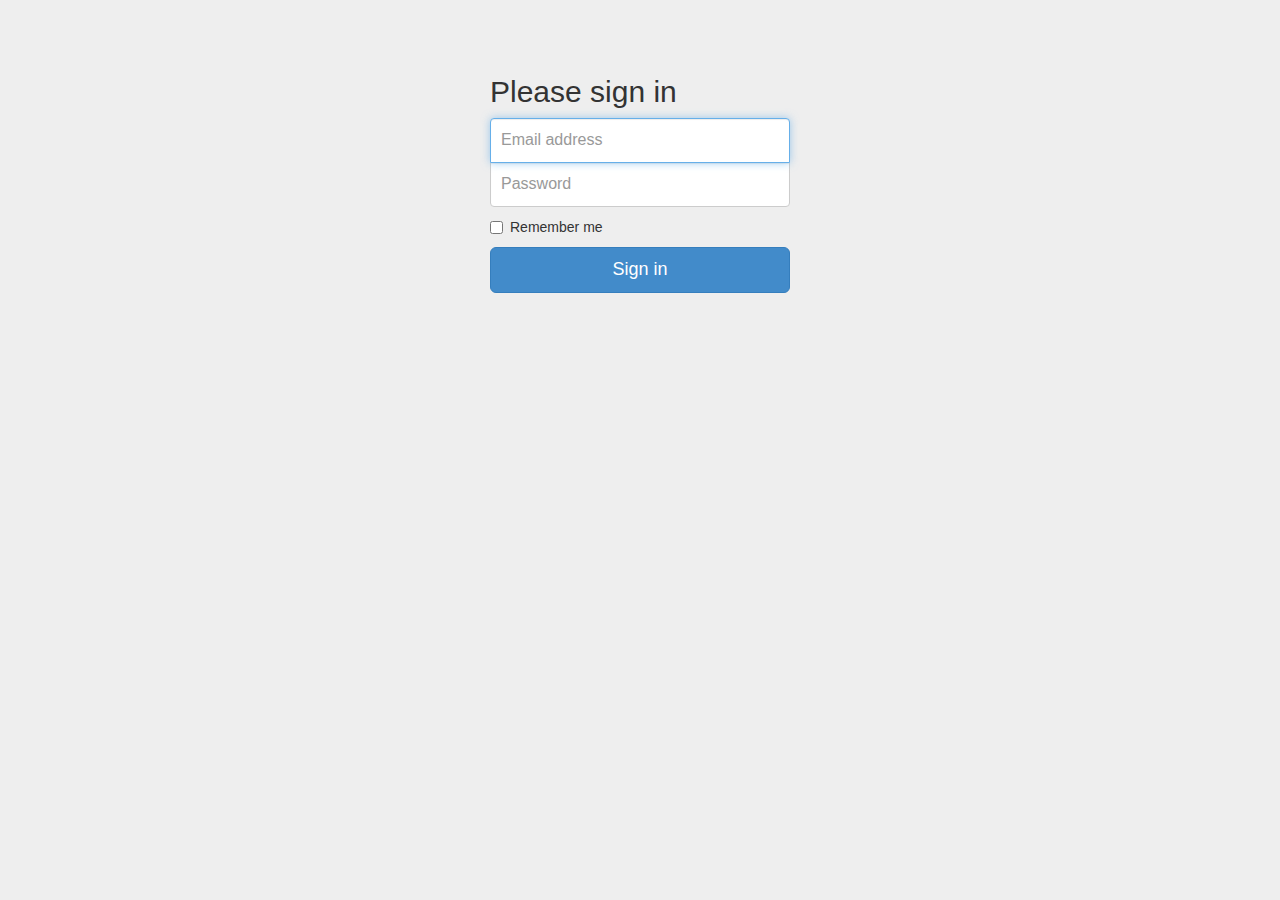
<file: examples/signin/index.html>
<!DOCTYPE html>
<html lang="en">
  <head>
    <meta charset="utf-8">
    <meta http-equiv="X-UA-Compatible" content="IE=edge">
    <meta name="viewport" content="width=device-width, initial-scale=1.0">
    <meta name="description" content="">
    <meta name="author" content="">
    <link rel="shortcut icon" href="../../docs-assets/ico/favicon.png">

    <title>Signin Template for Bootstrap</title>

    <!-- Bootstrap core CSS -->
    <link href="../../dist/css/bootstrap.css" rel="stylesheet">

    <!-- Custom styles for this template -->
    <link href="signin.css" rel="stylesheet">

    <!-- Just for debugging purposes. Don't actually copy this line! -->
    <!--[if lt IE 9]><script src="../../docs-assets/js/ie8-responsive-file-warning.js"></script><![endif]-->

    <!-- HTML5 shim and Respond.js IE8 support of HTML5 elements and media queries -->
    <!--[if lt IE 9]>
      <script src="https://oss.maxcdn.com/libs/html5shiv/3.7.0/html5shiv.js"></script>
      <script src="https://oss.maxcdn.com/libs/respond.js/1.3.0/respond.min.js"></script>
    <![endif]-->
  </head>

  <body>

    <div class="container">

      <form class="form-signin">
        <h2 class="form-signin-heading">Please sign in</h2>
        <input type="text" class="form-control" placeholder="Email address" required autofocus>
        <input type="password" class="form-control" placeholder="Password" required>
        <label class="checkbox">
          <input type="checkbox" value="remember-me"> Remember me
        </label>
        <button class="btn btn-lg btn-primary btn-block" type="submit">Sign in</button>
      </form>

    </div> <!-- /container -->


    <!-- Bootstrap core JavaScript
    ================================================== -->
    <!-- Placed at the end of the document so the pages load faster -->
  </body>
</html>
</file>
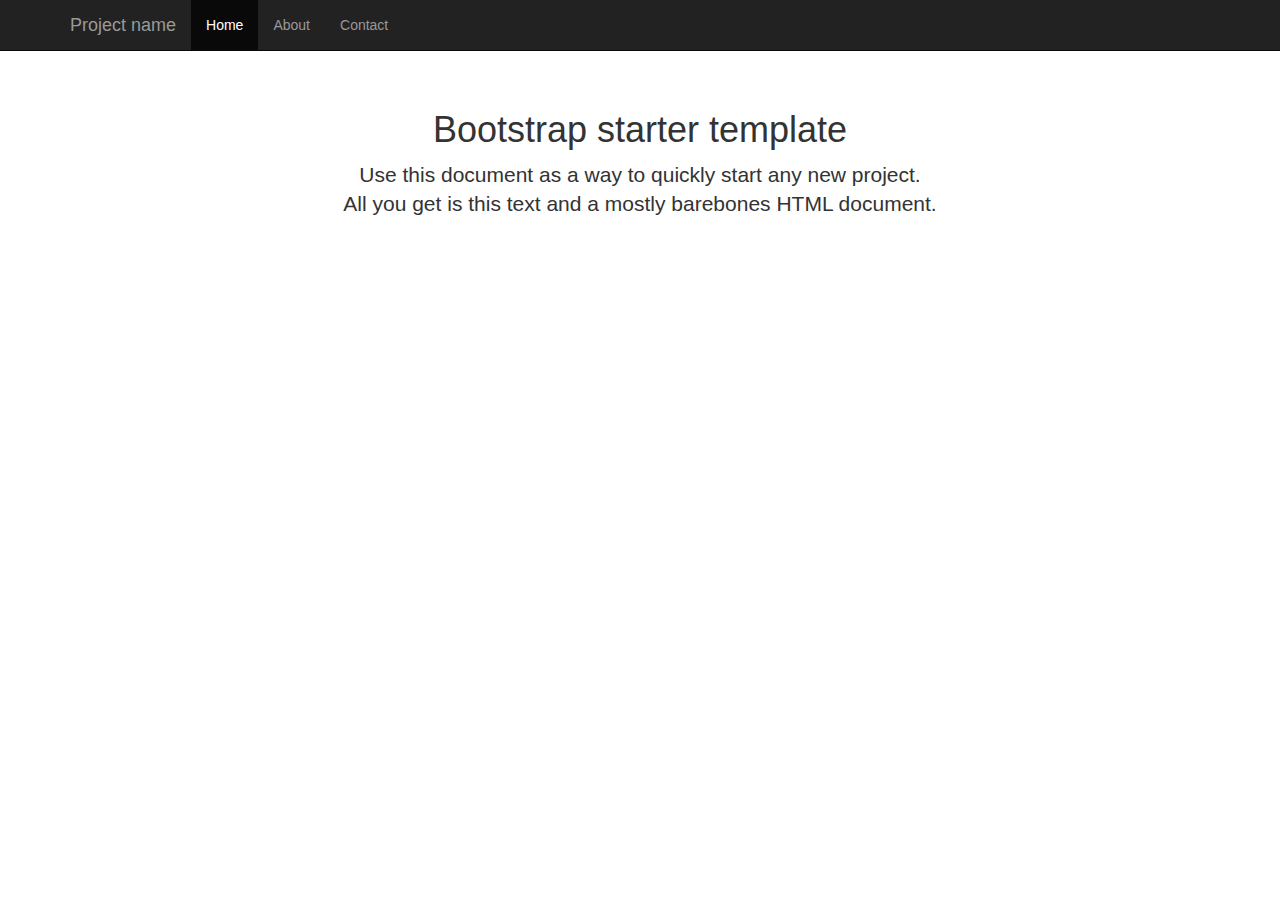
<file: examples/starter-template/index.html>
<!DOCTYPE html>
<html lang="en">
  <head>
    <meta charset="utf-8">
    <meta http-equiv="X-UA-Compatible" content="IE=edge">
    <meta name="viewport" content="width=device-width, initial-scale=1.0">
    <meta name="description" content="">
    <meta name="author" content="">
    <link rel="shortcut icon" href="../../docs-assets/ico/favicon.png">

    <title>Starter Template for Bootstrap</title>

    <!-- Bootstrap core CSS -->
    <link href="../../dist/css/bootstrap.css" rel="stylesheet">

    <!-- Custom styles for this template -->
    <link href="starter-template.css" rel="stylesheet">

    <!-- Just for debugging purposes. Don't actually copy this line! -->
    <!--[if lt IE 9]><script src="../../docs-assets/js/ie8-responsive-file-warning.js"></script><![endif]-->

    <!-- HTML5 shim and Respond.js IE8 support of HTML5 elements and media queries -->
    <!--[if lt IE 9]>
      <script src="https://oss.maxcdn.com/libs/html5shiv/3.7.0/html5shiv.js"></script>
      <script src="https://oss.maxcdn.com/libs/respond.js/1.3.0/respond.min.js"></script>
    <![endif]-->
  </head>

  <body>

    <div class="navbar navbar-inverse navbar-fixed-top" role="navigation">
      <div class="container">
        <div class="navbar-header">
          <button type="button" class="navbar-toggle" data-toggle="collapse" data-target=".navbar-collapse">
            <span class="sr-only">Toggle navigation</span>
            <span class="icon-bar"></span>
            <span class="icon-bar"></span>
            <span class="icon-bar"></span>
          </button>
          <a class="navbar-brand" href="#">Project name</a>
        </div>
        <div class="collapse navbar-collapse">
          <ul class="nav navbar-nav">
            <li class="active"><a href="#">Home</a></li>
            <li><a href="#about">About</a></li>
            <li><a href="#contact">Contact</a></li>
          </ul>
        </div><!--/.nav-collapse -->
      </div>
    </div>

    <div class="container">

      <div class="starter-template">
        <h1>Bootstrap starter template</h1>
        <p class="lead">Use this document as a way to quickly start any new project.<br> All you get is this text and a mostly barebones HTML document.</p>
      </div>

    </div><!-- /.container -->


    <!-- Bootstrap core JavaScript
    ================================================== -->
    <!-- Placed at the end of the document so the pages load faster -->
    <script src="https://code.jquery.com/jquery-1.10.2.min.js"></script>
    <script src="../../dist/js/bootstrap.min.js"></script>
  </body>
</html>
</file>
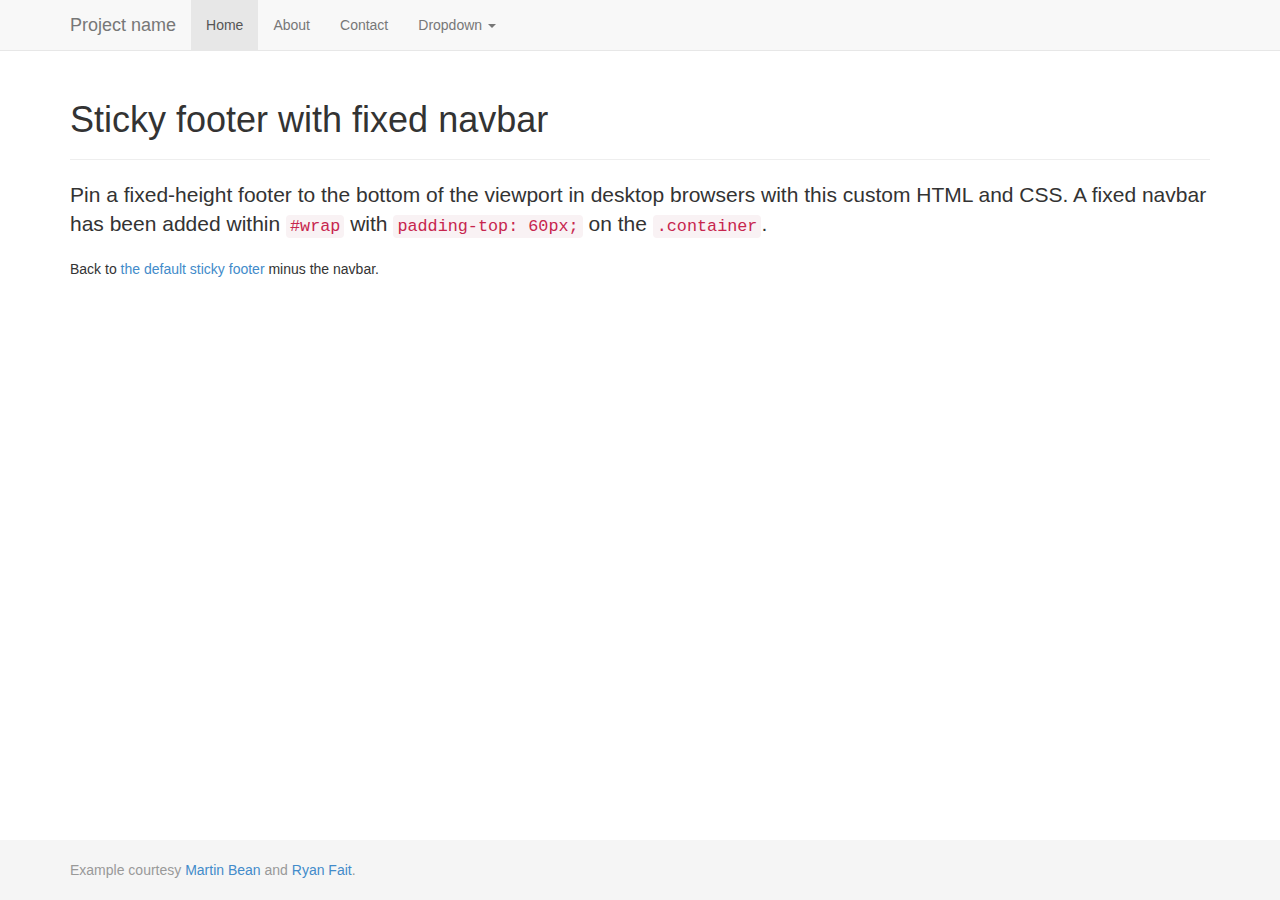
<file: examples/sticky-footer-navbar/index.html>
<!DOCTYPE html>
<html lang="en">
  <head>
    <meta charset="utf-8">
    <meta http-equiv="X-UA-Compatible" content="IE=edge">
    <meta name="viewport" content="width=device-width, initial-scale=1.0">
    <meta name="description" content="">
    <meta name="author" content="">
    <link rel="shortcut icon" href="../../docs-assets/ico/favicon.png">

    <title>Sticky Footer Navbar Template for Bootstrap</title>

    <!-- Bootstrap core CSS -->
    <link href="../../dist/css/bootstrap.css" rel="stylesheet">

    <!-- Custom styles for this template -->
    <link href="sticky-footer-navbar.css" rel="stylesheet">

    <!-- Just for debugging purposes. Don't actually copy this line! -->
    <!--[if lt IE 9]><script src="../../docs-assets/js/ie8-responsive-file-warning.js"></script><![endif]-->

    <!-- HTML5 shim and Respond.js IE8 support of HTML5 elements and media queries -->
    <!--[if lt IE 9]>
      <script src="https://oss.maxcdn.com/libs/html5shiv/3.7.0/html5shiv.js"></script>
      <script src="https://oss.maxcdn.com/libs/respond.js/1.3.0/respond.min.js"></script>
    <![endif]-->
  </head>

  <body>

    <!-- Wrap all page content here -->
    <div id="wrap">

      <!-- Fixed navbar -->
      <div class="navbar navbar-default navbar-fixed-top" role="navigation">
        <div class="container">
          <div class="navbar-header">
            <button type="button" class="navbar-toggle" data-toggle="collapse" data-target=".navbar-collapse">
              <span class="sr-only">Toggle navigation</span>
              <span class="icon-bar"></span>
              <span class="icon-bar"></span>
              <span class="icon-bar"></span>
            </button>
            <a class="navbar-brand" href="#">Project name</a>
          </div>
          <div class="collapse navbar-collapse">
            <ul class="nav navbar-nav">
              <li class="active"><a href="#">Home</a></li>
              <li><a href="#about">About</a></li>
              <li><a href="#contact">Contact</a></li>
              <li class="dropdown">
                <a href="#" class="dropdown-toggle" data-toggle="dropdown">Dropdown <b class="caret"></b></a>
                <ul class="dropdown-menu">
                  <li><a href="#">Action</a></li>
                  <li><a href="#">Another action</a></li>
                  <li><a href="#">Something else here</a></li>
                  <li class="divider"></li>
                  <li class="dropdown-header">Nav header</li>
                  <li><a href="#">Separated link</a></li>
                  <li><a href="#">One more separated link</a></li>
                </ul>
              </li>
            </ul>
          </div><!--/.nav-collapse -->
        </div>
      </div>

      <!-- Begin page content -->
      <div class="container">
        <div class="page-header">
          <h1>Sticky footer with fixed navbar</h1>
        </div>
        <p class="lead">Pin a fixed-height footer to the bottom of the viewport in desktop browsers with this custom HTML and CSS. A fixed navbar has been added within <code>#wrap</code> with <code>padding-top: 60px;</code> on the <code>.container</code>.</p>
        <p>Back to <a href="../sticky-footer">the default sticky footer</a> minus the navbar.</p>
      </div>
    </div>

    <div id="footer">
      <div class="container">
        <p class="text-muted credit">Example courtesy <a href="http://martinbean.co.uk">Martin Bean</a> and <a href="http://ryanfait.com/sticky-footer/">Ryan Fait</a>.</p>
      </div>
    </div>


    <!-- Bootstrap core JavaScript
    ================================================== -->
    <!-- Placed at the end of the document so the pages load faster -->
    <script src="https://code.jquery.com/jquery-1.10.2.min.js"></script>
    <script src="../../dist/js/bootstrap.min.js"></script>
  </body>
</html>
</file>
<file: examples/grid/grid.css>
.container {
  padding-left: 15px;
  padding-right: 15px;
}

h4 {
  margin-top: 25px;
}
.row {
  margin-bottom: 20px;
}
.row .row {
  margin-top: 10px;
  margin-bottom: 0;
}
[class*="col-"] {
  padding-top: 15px;
  padding-bottom: 15px;
  background-color: #eee;
  border: 1px solid #ddd;
  background-color: rgba(86,61,124,.15);
  border: 1px solid rgba(86,61,124,.2);
}

hr {
  margin-top: 40px;
  margin-bottom: 40px;
}
</file>
<file: examples/jumbotron-narrow/jumbotron-narrow.css>
/* Space out content a bit */
body {
  padding-top: 20px;
  padding-bottom: 20px;
}

/* Everything but the jumbotron gets side spacing for mobile first views */
.header,
.marketing,
.footer {
  padding-left: 15px;
  padding-right: 15px;
}

/* Custom page header */
.header {
  border-bottom: 1px solid #e5e5e5;
}
/* Make the masthead heading the same height as the navigation */
.header h3 {
  margin-top: 0;
  margin-bottom: 0;
  line-height: 40px;
  padding-bottom: 19px;
}

/* Custom page footer */
.footer {
  padding-top: 19px;
  color: #777;
  border-top: 1px solid #e5e5e5;
}

/* Customize container */
@media (min-width: 768px) {
  .container {
    max-width: 730px;
  }
}
.container-narrow > hr {
  margin: 30px 0;
}

/* Main marketing message and sign up button */
.jumbotron {
  text-align: center;
  border-bottom: 1px solid #e5e5e5;
}
.jumbotron .btn {
  font-size: 21px;
  padding: 14px 24px;
}

/* Supporting marketing content */
.marketing {
  margin: 40px 0;
}
.marketing p + h4 {
  margin-top: 28px;
}

/* Responsive: Portrait tablets and up */
@media screen and (min-width: 768px) {
  /* Remove the padding we set earlier */
  .header,
  .marketing,
  .footer {
    padding-left: 0;
    padding-right: 0;
  }
  /* Space out the masthead */
  .header {
    margin-bottom: 30px;
  }
  /* Remove the bottom border on the jumbotron for visual effect */
  .jumbotron {
    border-bottom: 0;
  }
}
</file>
<file: examples/jumbotron/jumbotron.css>
/* Move down content because we have a fixed navbar that is 50px tall */
body {
  padding-top: 50px;
  padding-bottom: 20px;
}
</file>
<file: examples/justified-nav/justified-nav.css>
body {
  padding-top: 20px;
}

.footer {
  border-top: 1px solid #eee;
  margin-top: 40px;
  padding-top: 40px;
  padding-bottom: 40px;
}

/* Main marketing message and sign up button */
.jumbotron {
  text-align: center;
  background-color: transparent;
}
.jumbotron .btn {
  font-size: 21px;
  padding: 14px 24px;
}

/* Customize the nav-justified links to be fill the entire space of the .navbar */

.nav-justified {
  background-color: #eee;
  border-radius: 5px;
  border: 1px solid #ccc;
}
.nav-justified > li > a {
  margin-bottom: 0;
  padding-top: 15px;
  padding-bottom: 15px;
  color: #777;
  font-weight: bold;
  text-align: center;
  border-bottom: 1px solid #d5d5d5;
  background-color: #e5e5e5; /* Old browsers */
  background-repeat: repeat-x; /* Repeat the gradient */
  background-image: -moz-linear-gradient(top, #f5f5f5 0%, #e5e5e5 100%); /* FF3.6+ */
  background-image: -webkit-gradient(linear, left top, left bottom, color-stop(0%,#f5f5f5), color-stop(100%,#e5e5e5)); /* Chrome,Safari4+ */
  background-image: -webkit-linear-gradient(top, #f5f5f5 0%,#e5e5e5 100%); /* Chrome 10+,Safari 5.1+ */
  background-image: -o-linear-gradient(top, #f5f5f5 0%,#e5e5e5 100%); /* Opera 11.10+ */
  filter: progid:DXImageTransform.Microsoft.gradient( startColorstr='#f5f5f5', endColorstr='#e5e5e5',GradientType=0 ); /* IE6-9 */
  background-image: linear-gradient(top, #f5f5f5 0%,#e5e5e5 100%); /* W3C */
}
.nav-justified > .active > a,
.nav-justified > .active > a:hover,
.nav-justified > .active > a:focus {
  background-color: #ddd;
  background-image: none;
  box-shadow: inset 0 3px 7px rgba(0,0,0,.15);
}
.nav-justified > li:first-child > a {
  border-radius: 5px 5px 0 0;
}
.nav-justified > li:last-child > a {
  border-bottom: 0;
  border-radius: 0 0 5px 5px;
}

@media (min-width: 768px) {
  .nav-justified {
    max-height: 52px;
  }
  .nav-justified > li > a {
    border-left: 1px solid #fff;
    border-right: 1px solid #d5d5d5;
  }
  .nav-justified > li:first-child > a {
    border-left: 0;
    border-radius: 5px 0 0 5px;
  }
  .nav-justified > li:last-child > a {
    border-radius: 0 5px 5px 0;
    border-right: 0;
  }
}

/* Responsive: Portrait tablets and up */
@media screen and (min-width: 768px) {
  /* Remove the padding we set earlier */
  .masthead,
  .marketing,
  .footer {
    padding-left: 0;
    padding-right: 0;
  }
}
</file>
<file: examples/navbar-fixed-top/navbar-fixed-top.css>
body {
  min-height: 2000px;
  padding-top: 70px;
}
</file>
<file: examples/navbar-static-top/navbar-static-top.css>
body {
  min-height: 2000px;
}

.navbar-static-top {
  margin-bottom: 19px;
}
</file>
<file: examples/navbar/navbar.css>
body {
  padding-top: 20px;
  padding-bottom: 20px;
}

.navbar {
  margin-bottom: 20px;
}
</file>
<file: examples/non-responsive/non-responsive.css>
/* Template-specific stuff
 *
 * Customizations just for the template; these are not necessary for anything
 * with disabling the responsiveness.
 */

/* Account for fixed navbar */
body {
  padding-top: 70px;
  padding-bottom: 30px;
}

/* Finesse the page header spacing */
.page-header {
  margin-bottom: 30px;
}
.page-header .lead {
  margin-bottom: 10px;
}


/* Non-responsive overrides
 *
 * Utilitze the following CSS to disable the responsive-ness of the container,
 * grid system, and navbar.
 */

/* Reset the container */
.container {
  max-width: none !important;
  width: 970px;
}

/* Demonstrate the grids */
.col-xs-4 {
  padding-top: 15px;
  padding-bottom: 15px;
  background-color: #eee;
  border: 1px solid #ddd;
  background-color: rgba(86,61,124,.15);
  border: 1px solid rgba(86,61,124,.2);
}

.container .navbar-header,
.container .navbar-collapse {
  margin-right: 0;
  margin-left: 0;
}

/* Always float the navbar header */
.navbar-header {
  float: left;
}

/* Undo the collapsing navbar */
.navbar-collapse {
  display: block !important;
  height: auto !important;
  padding-bottom: 0;
  overflow: visible !important;
}

.navbar-toggle {
  display: none;
}

.navbar-brand {
  margin-left: -15px;
}

/* Always apply the floated nav */
.navbar-nav {
  float: left;
  margin: 0;
}
.navbar-nav > li {
  float: left;
}
.navbar-nav > li > a {
  padding: 15px;
}

/* Redeclare since we override the float above */
.navbar-nav.navbar-right {
  float: right;
}

/* Undo custom dropdowns */
.navbar .open .dropdown-menu {
  position: absolute;
  float: left;
  background-color: #fff;
  border: 1px solid #cccccc;
  border: 1px solid rgba(0, 0, 0, 0.15);
  border-width: 0 1px 1px;
  border-radius: 0 0 4px 4px;
  -webkit-box-shadow: 0 6px 12px rgba(0, 0, 0, 0.175);
          box-shadow: 0 6px 12px rgba(0, 0, 0, 0.175);
}
.navbar .open .dropdown-menu > li > a {
  color: #333;
}
.navbar .open .dropdown-menu > li > a:hover,
.navbar .open .dropdown-menu > li > a:focus,
.navbar .open .dropdown-menu > .active > a,
.navbar .open .dropdown-menu > .active > a:hover,
.navbar .open .dropdown-menu > .active > a:focus {
  color: #fff !important;
  background-color: #428bca !important;
}
.navbar .open .dropdown-menu > .disabled > a,
.navbar .open .dropdown-menu > .disabled > a:hover,
.navbar .open .dropdown-menu > .disabled > a:focus {
  color: #999 !important;
  background-color: transparent !important;
}
</file>
<file: examples/offcanvas/offcanvas.css>
/*
 * Style tweaks
 * --------------------------------------------------
 */
html {
  overflow-x: hidden; /* Prevent scroll on narrow devices */
}
body {
  padding-top: 70px;
}
footer {
  padding: 30px 0;
}

/*
 * Off Canvas
 * --------------------------------------------------
 */
@media screen and (max-width: 767px) {
  .row-offcanvas {
    position: relative;
    -webkit-transition: all 0.25s ease-out;
    -moz-transition: all 0.25s ease-out;
    transition: all 0.25s ease-out;
  }

  .row-offcanvas-right
  .sidebar-offcanvas {
    right: -50%; /* 6 columns */
  }

  .row-offcanvas-left
  .sidebar-offcanvas {
    left: -50%; /* 6 columns */
  }

  .row-offcanvas-right.active {
    right: 50%; /* 6 columns */
  }

  .row-offcanvas-left.active {
    left: 50%; /* 6 columns */
  }

  .sidebar-offcanvas {
    position: absolute;
    top: 0;
    width: 50%; /* 6 columns */
  }
}
</file>
<file: examples/signin/signin.css>
body {
  padding-top: 40px;
  padding-bottom: 40px;
  background-color: #eee;
}

.form-signin {
  max-width: 330px;
  padding: 15px;
  margin: 0 auto;
}
.form-signin .form-signin-heading,
.form-signin .checkbox {
  margin-bottom: 10px;
}
.form-signin .checkbox {
  font-weight: normal;
}
.form-signin .form-control {
  position: relative;
  font-size: 16px;
  height: auto;
  padding: 10px;
  -webkit-box-sizing: border-box;
     -moz-box-sizing: border-box;
          box-sizing: border-box;
}
.form-signin .form-control:focus {
  z-index: 2;
}
.form-signin input[type="text"] {
  margin-bottom: -1px;
  border-bottom-left-radius: 0;
  border-bottom-right-radius: 0;
}
.form-signin input[type="password"] {
  margin-bottom: 10px;
  border-top-left-radius: 0;
  border-top-right-radius: 0;
}
</file>
<file: examples/starter-template/starter-template.css>
body {
  padding-top: 50px;
}
.starter-template {
  padding: 40px 15px;
  text-align: center;
}
</file>
<file: examples/sticky-footer-navbar/sticky-footer-navbar.css>
/* Sticky footer styles
-------------------------------------------------- */

html,
body {
  height: 100%;
  /* The html and body elements cannot have any padding or margin. */
}

/* Wrapper for page content to push down footer */
#wrap {
  min-height: 100%;
  height: auto;
  /* Negative indent footer by its height */
  margin: 0 auto -60px;
  /* Pad bottom by footer height */
  padding: 0 0 60px;
}

/* Set the fixed height of the footer here */
#footer {
  height: 60px;
  background-color: #f5f5f5;
}


/* Custom page CSS
-------------------------------------------------- */
/* Not required for template or sticky footer method. */

#wrap > .container {
  padding: 60px 15px 0;
}
.container .credit {
  margin: 20px 0;
}

#footer > .container {
  padding-left: 15px;
  padding-right: 15px;
}

code {
  font-size: 80%;
}
</file>
